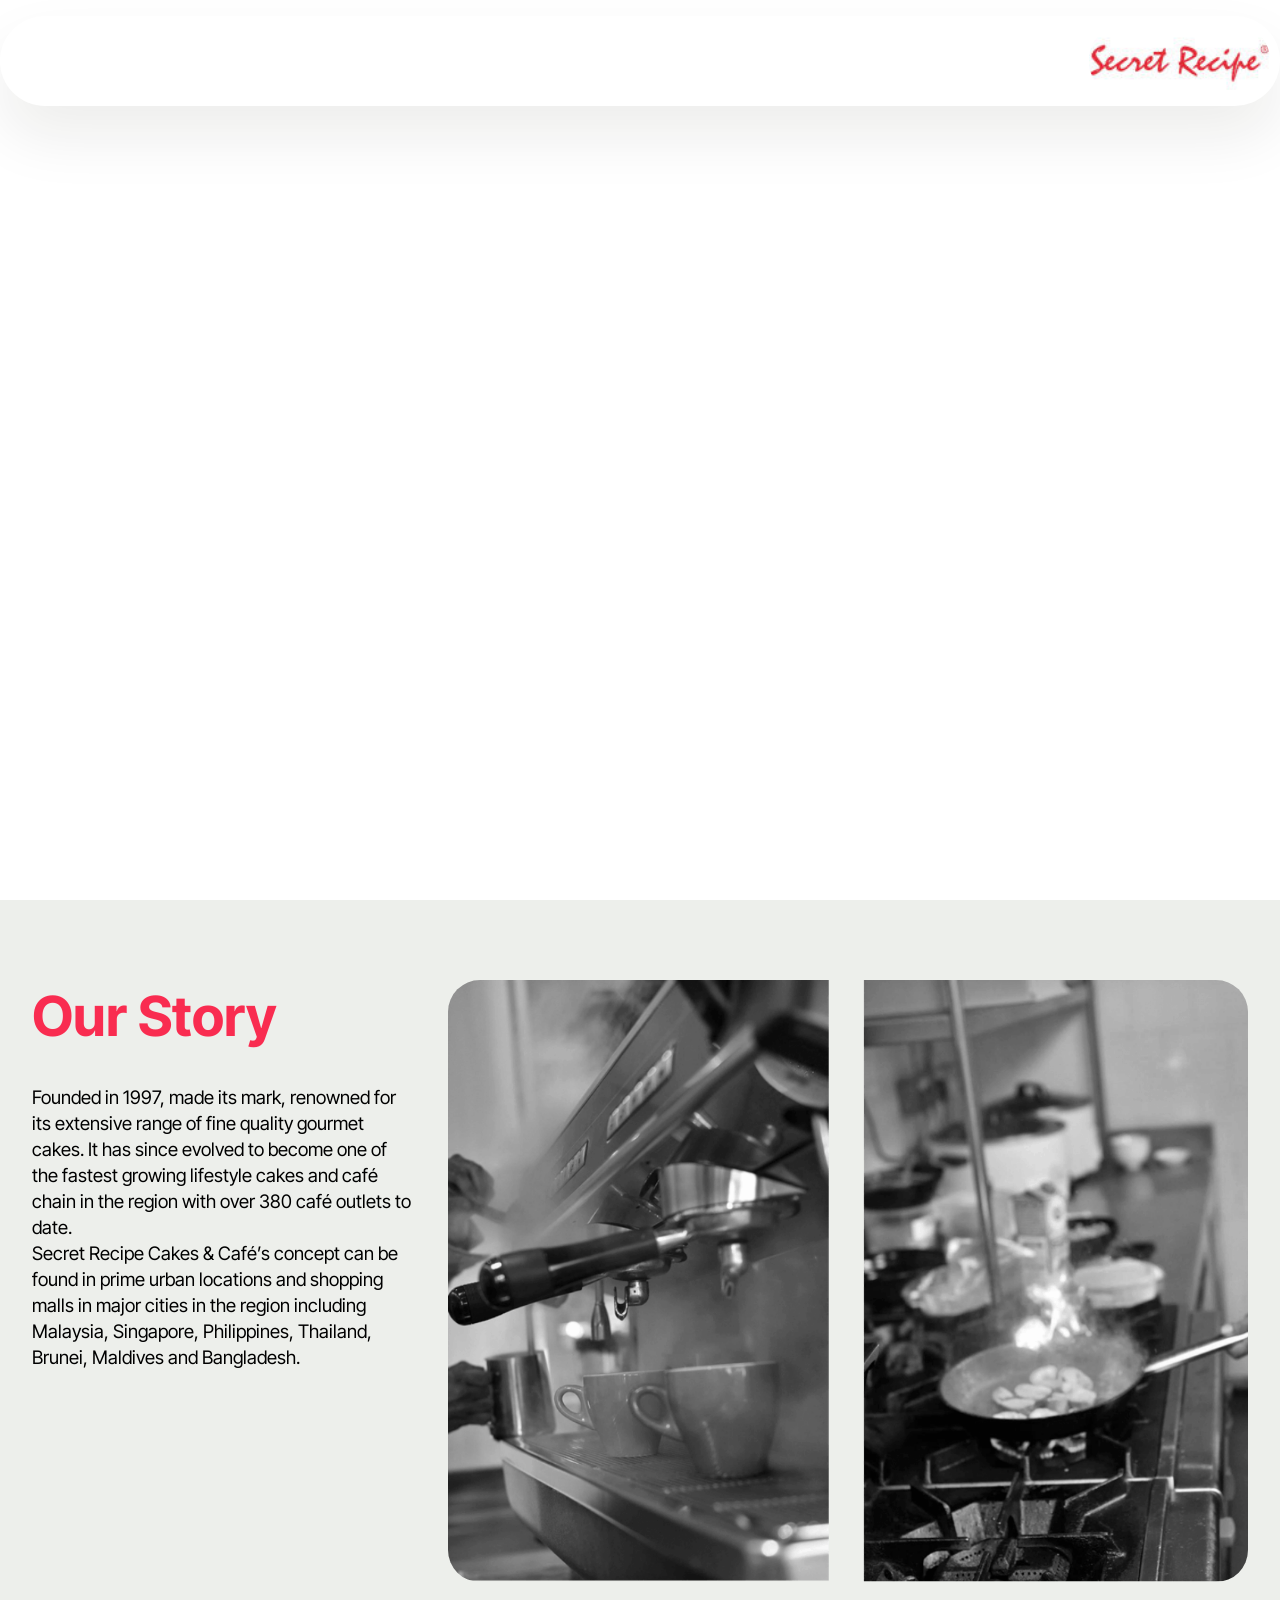
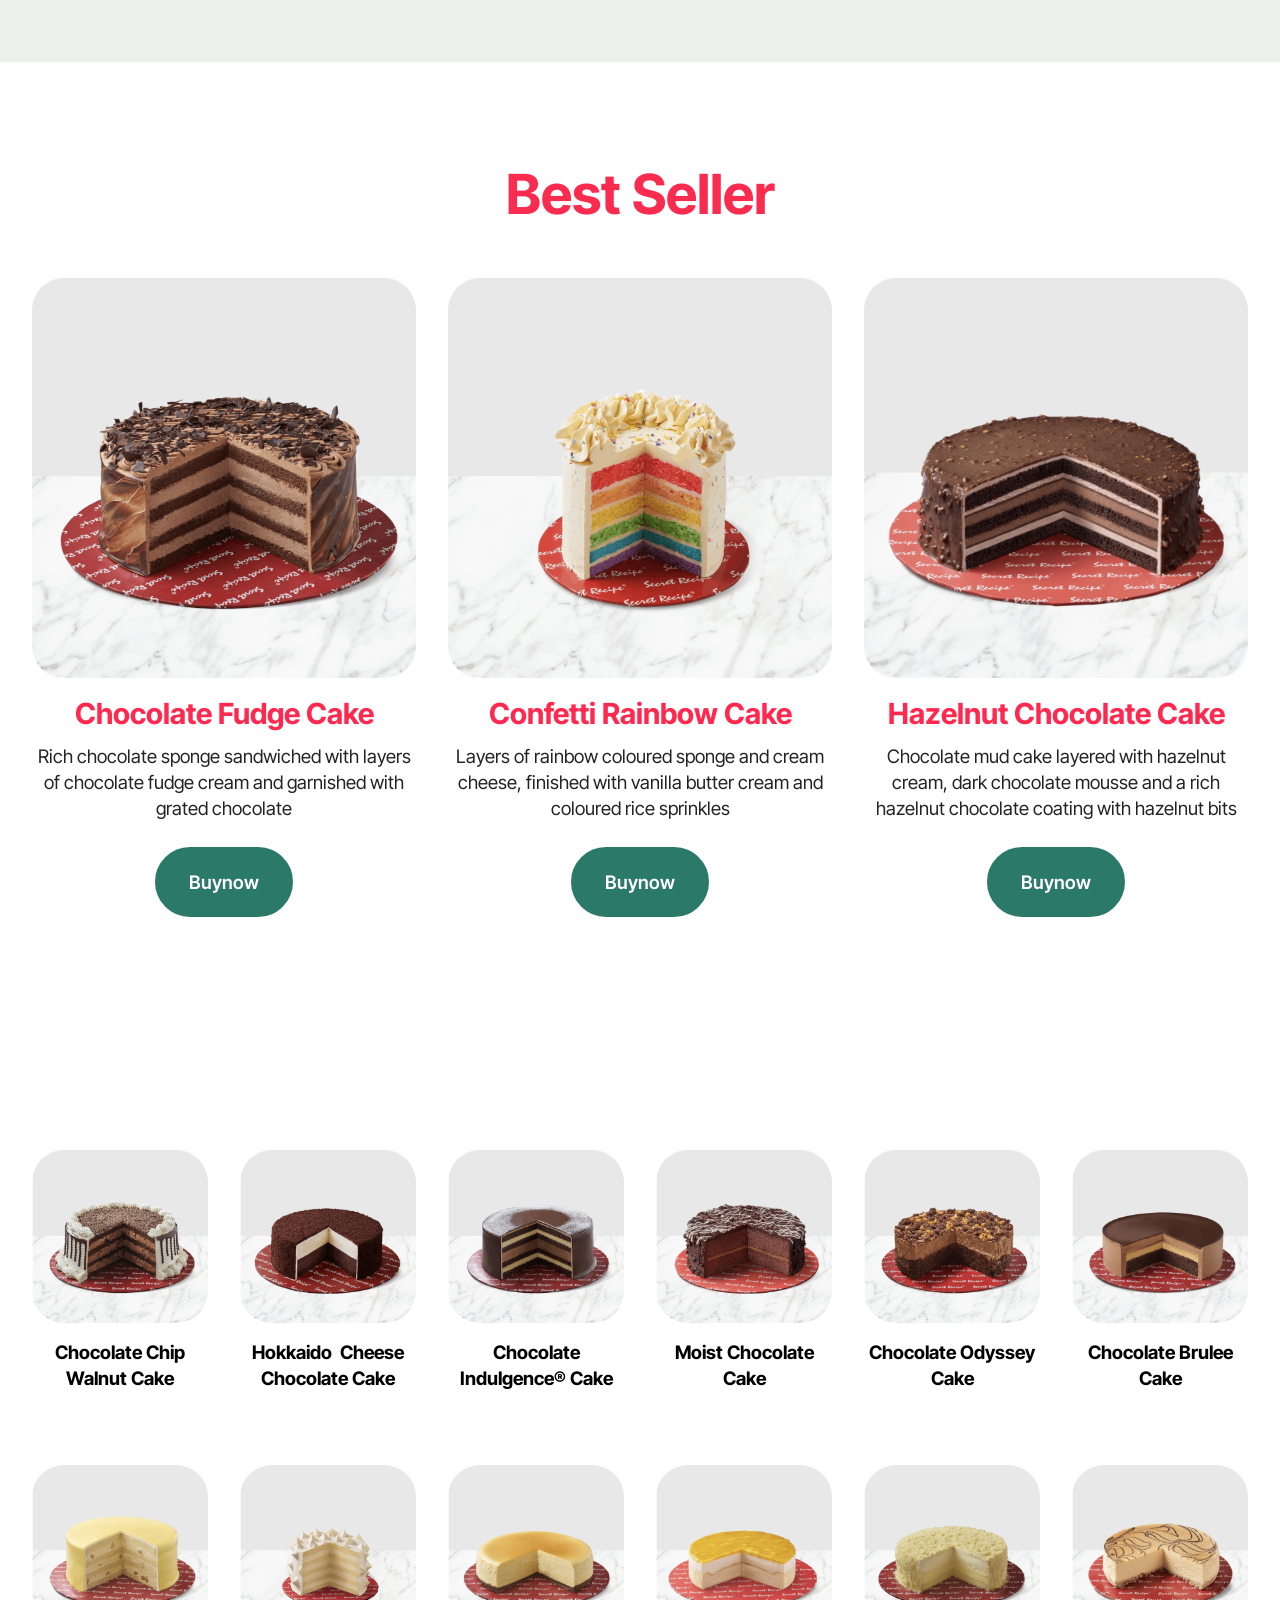
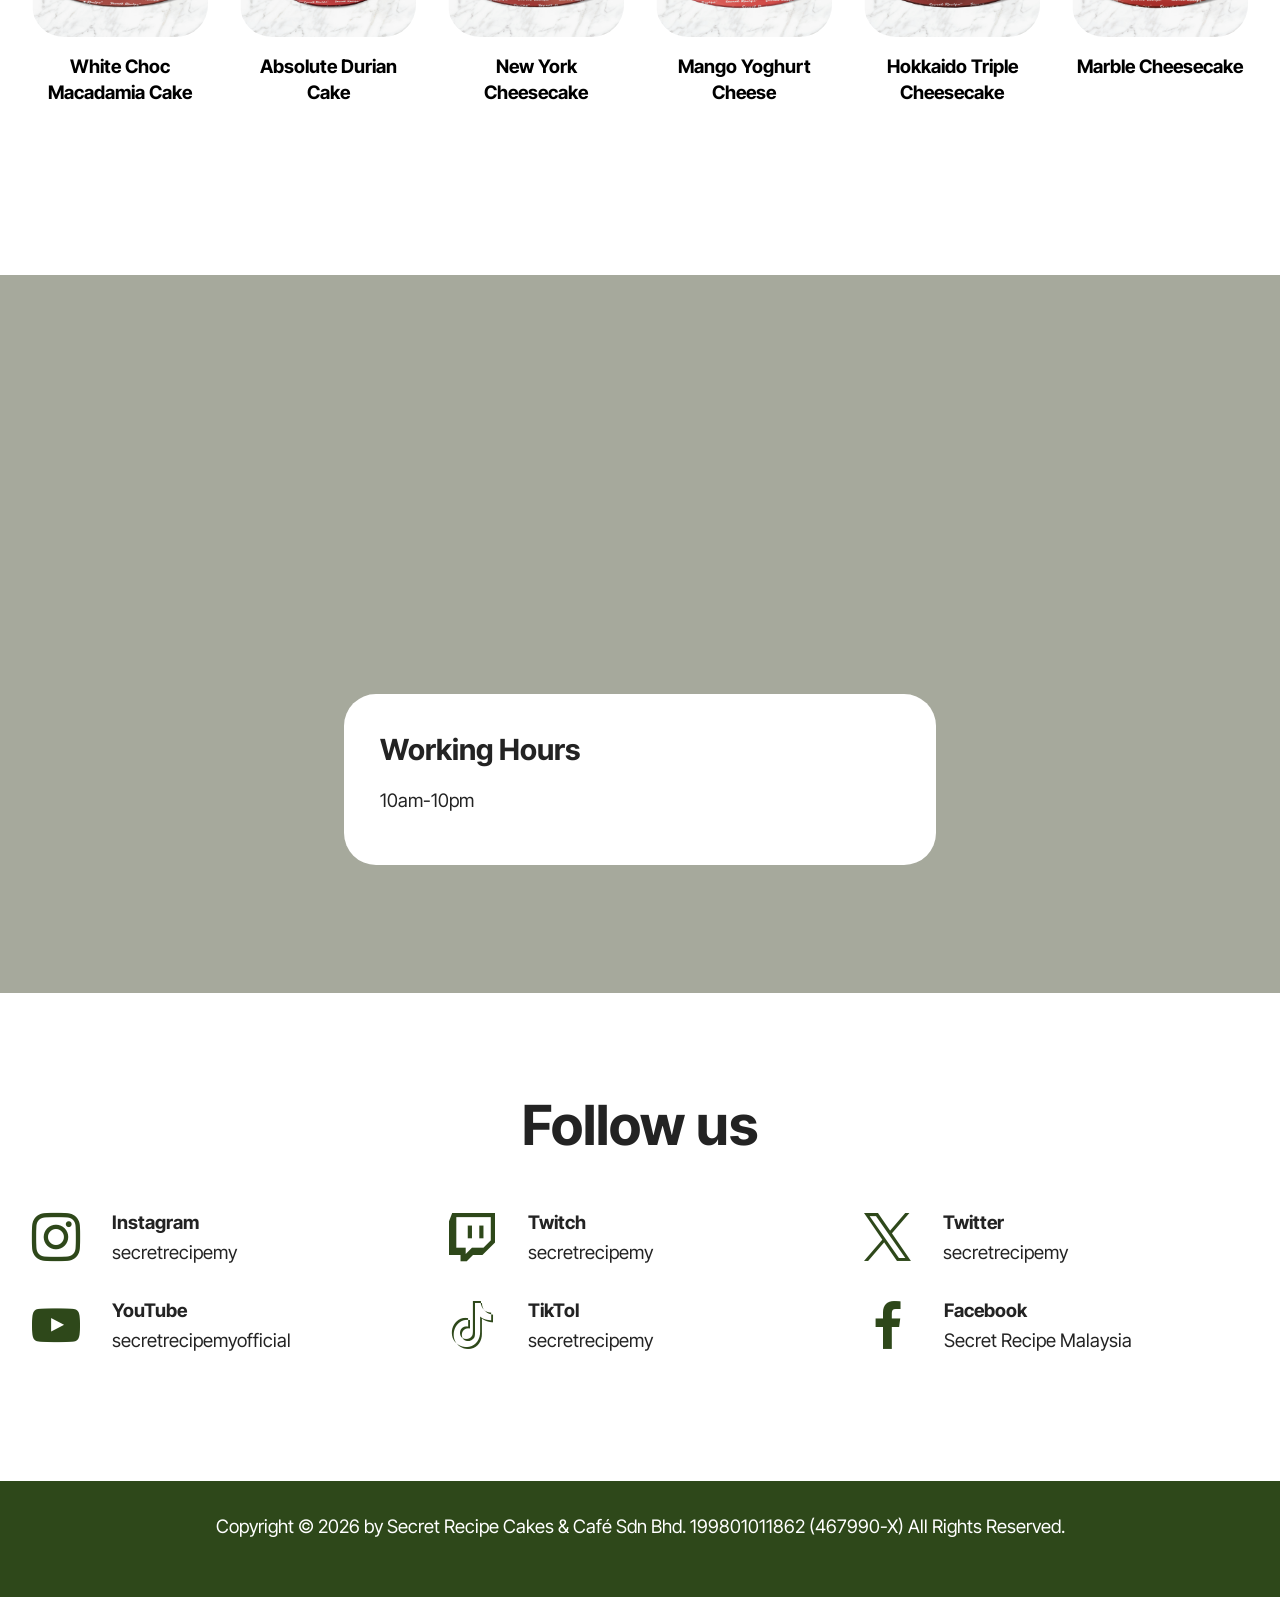
<file: index.html>
<!DOCTYPE html>
<html  >
<head>
  <!-- Site made with Mobirise Website Builder v6.1.12, https://mobirise.com -->
  <meta charset="UTF-8">
  <meta http-equiv="X-UA-Compatible" content="IE=edge">
  <meta name="generator" content="Mobirise v6.1.12, mobirise.com">
  <meta name="viewport" content="width=device-width, initial-scale=1, minimum-scale=1">
  <link rel="shortcut icon" href="assets/images/shop20cakes20online20at20the20best20cake20cafe20in20malaysia20-20secret20recipe-137x52.jpg" type="image/x-icon">
  <meta name="description" content="">
  
  
  <title>About Us design wh</title>
  <link rel="stylesheet" href="assets/bootstrap/css/bootstrap.min.css">
  <link rel="stylesheet" href="assets/animatecss/animate.css">
  <link rel="stylesheet" href="assets/dropdown/css/style.css">
  <link rel="stylesheet" href="assets/socicon/css/styles.css">
  <link rel="stylesheet" href="assets/theme/css/style.css">
  <link rel="preload" href="https://fonts.googleapis.com/css?family=Inter+Tight:100,200,300,400,500,600,700,800,900,100i,200i,300i,400i,500i,600i,700i,800i,900i&display=swap" as="style" onload="this.onload=null;this.rel='stylesheet'">
  <noscript><link rel="stylesheet" href="https://fonts.googleapis.com/css?family=Inter+Tight:100,200,300,400,500,600,700,800,900,100i,200i,300i,400i,500i,600i,700i,800i,900i&display=swap"></noscript>
  <link rel="preload" as="style" href="assets/mobirise/css/mbr-additional.css?v=s0du0p"><link rel="stylesheet" href="assets/mobirise/css/mbr-additional.css?v=s0du0p" type="text/css">

  
  
  
</head>
<body>
  
  <section data-bs-version="5.1" class="menu menu5 cid-vghNWhZbeT" once="menu" id="menu05-2e">
	

	<nav class="navbar navbar-dropdown navbar-fixed-top navbar-expand-lg">
		<div class="container">
			<div class="navbar-brand">
				<span class="navbar-logo">
					<a href="index.html">
						<img src="assets/images/shop20cakes20online20at20the20best20cake20cafe20in20malaysia20-20secret20recipe-137x52.jpg" alt="Mobirise Website Builder" style="height: 4.3rem;">
					</a>
				</span>
				
			</div>
			
			
		</div>
	</nav>
</section>

<section data-bs-version="5.1" class="header6 cid-vfYHZNLe1i mbr-fullscreen" data-bg-video="https://www.youtube.com/watch?v=7JRG_rjzD6g" id="header6-1w">

    

    <div class="mbr-fallback-image disabled"></div>
    <div class="mbr-overlay" style="opacity: 0; background-color: rgb(68, 121, 217);"></div>

    <div class="align-center container-fluid">
        <div class="row justify-content-center">
            <div class="col-12 col-lg-7">
                
                
                
                
            </div>
        </div>
    </div>
</section>

<section data-bs-version="5.1" class="image08 cid-vghlPJRBOP" id="image08-2c">
  
  
  
  <div class="container">
    <div class="row justify-content-center">
      <div class="col-lg-4">
        <div class="col-12 col-md-12">
          <h5 class="mbr-section-title mbr-fonts-style mt-0 mb-4 display-2"><strong>Our Story</strong></h5>
          <h6 class="mbr-section-subtitle mbr-fonts-style mt-0 mb-4 display-7">Founded in 1997,  made its mark, renowned for its extensive range of fine quality gourmet cakes. It has since evolved to become one of the fastest growing lifestyle cakes and café chain in the region with over 380 café outlets to date.<div>Secret Recipe Cakes &amp; Café’s concept can be found in prime urban locations and shopping malls in major cities in the region including Malaysia, Singapore, Philippines, Thailand, Brunei, Maldives and Bangladesh.</div></h6>
          
        </div>
      </div>
      <div class="col-lg-8 side-features">
        <div class="image-wrapper mb-4">
          <img class="w-100" src="assets/images/story-1056x795.png" alt="Mobirise Website Builder">
        </div>
      </div>
    </div>
  </div>
</section>

<section data-bs-version="5.1" class="features03 cid-vfYLNGq653" id="features03-1x">
	
	
	<div class="container">
		<div class="row justify-content-center mb-5">
			<div class="col-12 content-head">
				<div class="mbr-section-head">
					<h1 class="mbr-section-title mbr-fonts-style align-center mb-0 display-2">
						<strong>Best Seller</strong></h1>
					
				</div>
			</div>
		</div>
		<div class="row">
			<div class="item features-image col-12 col-md-6 col-lg-4 active">
				<div class="item-wrapper">
					<div class="item-img mb-3">
						<img src="assets/images/e688aae5b18f2026-04-0620e4b88be58d8812.57.24-816x799.png" alt="Mobirise Website Builder" title="" data-slide-to="0" data-bs-slide-to="0">
					</div>
					<div class="item-content align-left">
						<h5 class="item-title mbr-fonts-style mt-0 mb-2 display-5"><strong>Chocolate Fudge Cake</strong></h5>
						<p class="mbr-text mbr-fonts-style mb-3 display-7">
						    Rich chocolate sponge sandwiched with layers of chocolate fudge cream and garnished with grated chocolate</p>
						<div class="mbr-section-btn item-footer"><a class="btn item-btn btn-primary display-7" href="https://www.secretrecipe.com.my/menu/cake/chocolate-cake/chocolate-fudge-cake">Buynow</a></div>
					</div>
				</div>
			</div>
			<div class="item features-image col-12 col-md-6 col-lg-4">
				<div class="item-wrapper">
					<div class="item-img mb-3">
						<img src="assets/images/e688aae5b18f2026-04-0620e4b88be58d8812.57.30-816x799.png" alt="Mobirise Website Builder" title="" data-slide-to="1" data-bs-slide-to="1">
					</div>
					<div class="item-content align-left">
						<h5 class="item-title mbr-fonts-style mb-2 mt-0 display-5"><strong>Confetti Rainbow Cake</strong></h5>
						<p class="mbr-text mbr-fonts-style mb-3 display-7">
						Layers of rainbow coloured sponge and cream cheese, finished with vanilla butter cream and coloured rice sprinkles<br>
						</p>
						<div class="mbr-section-btn item-footer"><a href="https://www.secretrecipe.com.my/menu/cake/cream-cakes/confetti-rainbow" class="btn item-btn btn-primary display-7">Buynow</a></div>
					</div>
				</div>
			</div><div class="item features-image col-12 col-md-6 col-lg-4">
				<div class="item-wrapper">
					<div class="item-img mb-3">
						<img src="assets/images/e688aae5b18f2026-04-0620e4b88be58d8812.56.06-1078x1056.png" alt="Mobirise Website Builder" title="" data-slide-to="2" data-bs-slide-to="2">
					</div>
					<div class="item-content align-left">
						<h5 class="item-title mbr-fonts-style mb-2 mt-0 display-5"><strong>Hazelnut Chocolate Cake</strong></h5>
						<p class="mbr-text mbr-fonts-style mb-3 display-7">
						Chocolate mud cake layered with hazelnut cream, dark chocolate mousse and a rich hazelnut chocolate coating with hazelnut bits<br>
						</p>
						<div class="mbr-section-btn item-footer"><a href="https://www.secretrecipe.com.my/menu/cake/chocolate-cake/hazelnut-chocolate-cake" class="btn item-btn btn-primary display-7">Buynow</a></div>
					</div>
				</div>
			</div>
			
		</div>
	</div>
</section>

<section data-bs-version="5.1" class="features13 start cid-vfZ4eDrh61" id="features013-20">
    

<div class="container-fluid">
  <div class="row justify-content-center">
    <div class="col-12 content-head">
      
    </div>
  </div>
  <div class="row mbr-section-content">
    <div class="item features-image col-6 col-md-4 col-lg-2 active">
      <div class="item-wrapper">
        <div class="item-img">
          <img src="assets/images/e688aae5b18f2026-04-0720e4b88ae58d8810.18.06-1078x1056.png" alt="Mobirise Website Builder" title="" data-slide-to="0" data-bs-slide-to="0">
        </div>
        <div class="item-content align-left mt-3">
          <h5 class="item-title mbr-fonts-style mb-3 display-7"><div><strong>Chocolate Chip Walnut Cake</strong></div><div><strong><br></strong></div></h5>
          
          
        </div>
        
      </div>
    </div>
    <div class="item features-image col-6 col-md-4 col-lg-2">
      <div class="item-wrapper">
        <div class="item-img">
          <img src="assets/images/e688aae5b18f2026-04-0720e4b88ae58d8810.19.50-1078x1056.png" alt="Mobirise Website Builder" title="" data-slide-to="1" data-bs-slide-to="1">
        </div>
        <div class="item-content align-left mt-3">
          <h5 class="item-title mbr-fonts-style mb-3 display-7"><div><strong>Hokkaido&nbsp; Cheese Chocolate Cake</strong></div><div><strong><br></strong></div></h5>
          
          
        </div>
        
      </div>
    </div><div class="item features-image col-6 col-md-4 col-lg-2">
      <div class="item-wrapper">
        <div class="item-img">
          <img src="assets/images/e688aae5b18f2026-04-0720e4b88ae58d8810.23.37-1078x1056.png" alt="Mobirise Website Builder" title="" data-slide-to="2" data-bs-slide-to="2">
        </div>
        <div class="item-content align-left mt-3">
          <h5 class="item-title mbr-fonts-style mb-3 display-7"><div><strong>Chocolate Indulgence® Cake</strong></div><div><strong><br></strong></div></h5>
          
          
        </div>
        
      </div>
    </div><div class="item features-image col-6 col-md-4 col-lg-2">
      <div class="item-wrapper">
        <div class="item-img">
          <img src="assets/images/e688aae5b18f2026-04-0720e4b88ae58d8810.22.07-1078x1056.png" alt="Mobirise Website Builder" title="" data-slide-to="3" data-bs-slide-to="3">
        </div>
        <div class="item-content align-left mt-3">
          <h5 class="item-title mbr-fonts-style mb-3 display-7"><div><strong>Moist Chocolate Cake</strong></div></h5>
          
          
        </div>
        
      </div>
    </div><div class="item features-image col-6 col-md-4 col-lg-2">
      <div class="item-wrapper">
        <div class="item-img">
          <img src="assets/images/e688aae5b18f2026-04-0720e4b88ae58d8810.24.26-1078x1056.png" alt="Mobirise Website Builder" title="" data-slide-to="4" data-bs-slide-to="4">
        </div>
        <div class="item-content align-left mt-3">
          <h5 class="item-title mbr-fonts-style mb-3 display-7"><div><strong>Chocolate Odyssey Cake</strong></div><div><strong><br></strong></div></h5>
          
          
        </div>
        
      </div>
    </div><div class="item features-image col-6 col-md-4 col-lg-2">
      <div class="item-wrapper">
        <div class="item-img">
          <img src="assets/images/e688aae5b18f2026-04-0720e4b88ae58d8810.25.20-1078x1056.png" alt="Mobirise Website Builder" title="" data-slide-to="5" data-bs-slide-to="5">
        </div>
        <div class="item-content align-left mt-3">
          <h5 class="item-title mbr-fonts-style mb-3 display-7"><div><strong>Chocolate Brulee Cake</strong></div><div><strong><br></strong></div></h5>
          
          
        </div>
        
      </div>
    </div><div class="item features-image col-6 col-md-4 col-lg-2">
      <div class="item-wrapper">
        <div class="item-img">
          <img src="assets/images/e688aae5b18f2026-04-0720e4b88ae58d8810.18.47-1078x1056.png" alt="Mobirise Website Builder" title="" data-slide-to="6" data-bs-slide-to="6">
        </div>
        <div class="item-content align-left mt-3">
          <h5 class="item-title mbr-fonts-style mb-3 display-7"><div><strong>White Choc Macadamia Cake</strong></div><div><strong><br></strong></div></h5>
          
          
        </div>
        
      </div>
    </div><div class="item features-image col-6 col-md-4 col-lg-2">
      <div class="item-wrapper">
        <div class="item-img">
          <img src="assets/images/e688aae5b18f2026-04-0720e4b88ae58d8810.17.30-1078x1056.png" alt="Mobirise Website Builder" title="" data-slide-to="7" data-bs-slide-to="7">
        </div>
        <div class="item-content align-left mt-3">
          <h5 class="item-title mbr-fonts-style mb-3 display-7"><strong>Absolute Durian Cake</strong><div><strong><br></strong></div></h5>
          
          
        </div>
        
      </div>
    </div><div class="item features-image col-6 col-md-4 col-lg-2">
      <div class="item-wrapper">
        <div class="item-img">
          <img src="assets/images/e688aae5b18f2026-04-0720e4b88ae58d8810.16.15-1078x1056.png" alt="Mobirise Website Builder" title="" data-slide-to="8" data-bs-slide-to="8">
        </div>
        <div class="item-content align-left mt-3">
          <h5 class="item-title mbr-fonts-style mb-3 display-7"><strong>New York Cheesecake</strong></h5>
          
          
        </div>
        
      </div>
    </div><div class="item features-image col-6 col-md-4 col-lg-2">
      <div class="item-wrapper">
        <div class="item-img">
          <img src="assets/images/e688aae5b18f2026-04-0720e4b88ae58d8810.26.57-1078x1056.png" alt="Mobirise Website Builder" title="" data-slide-to="9" data-bs-slide-to="9">
        </div>
        <div class="item-content align-left mt-3">
          <h5 class="item-title mbr-fonts-style mb-3 display-7"><strong>Mango Yoghurt Cheese</strong><div><strong><br></strong></div></h5>
          
          
        </div>
        
      </div>
    </div><div class="item features-image col-6 col-md-4 col-lg-2">
      <div class="item-wrapper">
        <div class="item-img">
          <img src="assets/images/e688aae5b18f2026-04-0720e4b88ae58d8810.27.23-1078x1056.png" alt="Mobirise Website Builder" title="" data-slide-to="10" data-bs-slide-to="10">
        </div>
        <div class="item-content align-left mt-3">
          <h5 class="item-title mbr-fonts-style mb-3 display-7"><div><strong>Hokkaido Triple Cheesecake</strong></div><div><strong><br></strong></div></h5>
          
          
        </div>
        
      </div>
    </div><div class="item features-image col-6 col-md-4 col-lg-2">
      <div class="item-wrapper">
        <div class="item-img">
          <img src="assets/images/e688aae5b18f2026-04-0720e4b88ae58d8810.27.58-1078x1056.png" alt="Mobirise Website Builder" title="" data-slide-to="11" data-bs-slide-to="11">
        </div>
        <div class="item-content align-left mt-3">
          <h5 class="item-title mbr-fonts-style mb-3 display-7"><div><strong>Marble Cheesecake</strong></div><div><strong><br></strong></div></h5>
          
          
        </div>
        
      </div>
    </div>
    
    
    
    

  </div>
</div>
</section>

<section data-bs-version="5.1" class="contacts01 cid-vg4u1rEzkJ" id="contacts01-21">
    

    
    
    <div class="container">
        <div class="row justify-content-center">
            <div class="col-12 content-head">
                <div class="mbr-section-head mb-5">
                    <h3 class="mbr-section-title mbr-fonts-style align-center mb-0 display-2">
                        <strong>Contacts</strong>
                    </h3>
                    
                </div>
            </div>
        </div>
        <div class="row">
            <div class="item features-without-image col-12 col-md-6 active">
                <div class="item-wrapper">
                    <div class="text-wrapper">
                        <h6 class="card-title mbr-fonts-style mb-3 display-5">
                            <strong>Phone</strong>
                        </h6>
                        <p class="mbr-text mbr-fonts-style display-7">
                            <a href="tel:+12345678910" class="text-black">03-7662 7091</a>
                        </p>
                    </div>
                </div>
            </div>
            <div class="item features-without-image col-12 col-md-6">
                <div class="item-wrapper">
                    <div class="text-wrapper">
                        <h6 class="card-title mbr-fonts-style mb-3 display-5">
                            <strong>Email</strong>
                        </h6>
                        <p class="mbr-text mbr-fonts-style display-7">
                            <a href="mailto:info@site.com" class="text-primary">feedback@secretrecipe.com.my</a>
                        </p>
                    </div>
                </div>
            </div>
            
            <div class="item features-without-image col-12 col-md-6">
                <div class="item-wrapper">
                    <div class="text-wrapper">
                        <h6 class="card-title mbr-fonts-style mb-3 display-5">
                            <strong>Working Hours</strong>
                        </h6>
                        <p class="mbr-text mbr-fonts-style display-7">
                            10am-10pm</p>
                    </div>
                </div>
            </div>
        </div>
    </div>
</section>

<section data-bs-version="5.1" class="social02 cid-vg4wjO7i5z" id="social02-22">
	

	
	
	<div class="container">
		<div class="row justify-content-center">
			<div class="col-12 content-head">
				<div class="mb-5">
					<h5 class="mbr-section-title mbr-fonts-style align-center mb-0 display-2">
						<strong>Follow us</strong>
					</h5>
					
				</div>
			</div>
		</div>
		<div class="row">
			<div class="item features-without-image col-12 col-md-6 col-lg-4">
				<div class="item-wrapper">
					<span class="mbr-iconfont m-auto socicon-instagram socicon"></span>
					<div class="card-box">
						<h4 class="card-title mbr-fonts-style mb-1 display-7">
							<strong>Instagram</strong>
						</h4>
						<h5 class="card-text mbr-fonts-style display-7">secretrecipemy</h5>
					</div>
				</div>
			</div>
			<div class="item features-without-image col-12 col-md-6 col-lg-4">
				<div class="item-wrapper">
					<span class="mbr-iconfont m-auto socicon-twitch socicon"></span>
					<div class="card-box">
						<h4 class="card-title mbr-fonts-style mb-1 display-7">
							<strong>Twitch</strong>
						</h4>
						<h5 class="card-text mbr-fonts-style display-7">
							secretrecipemy
						</h5>
					</div>
				</div>
			</div>
			<div class="item features-without-image col-12 col-md-6 col-lg-4">
				<div class="item-wrapper">
					<span class="mbr-iconfont m-auto socicon-twitter socicon"></span>
					<div class="card-box">
						<h4 class="card-title mbr-fonts-style mb-1 display-7">
							<strong>Twitter</strong>
						</h4>
						<h5 class="card-text mbr-fonts-style display-7">
							secretrecipemy
						</h5>
					</div>
				</div>
			</div>
			<div class="item features-without-image col-12 col-md-6 col-lg-4">
				<div class="item-wrapper">
					<span class="mbr-iconfont m-auto socicon-youtube socicon"></span>
					<div class="card-box">
						<h4 class="card-title mbr-fonts-style mb-1 display-7">
							<strong>YouTube</strong>
						</h4>
						<h5 class="card-text mbr-fonts-style display-7">
							secretrecipemyofficial</h5>
					</div>
				</div>
			</div>
			<div class="item features-without-image col-12 col-md-6 col-lg-4">
				<div class="item-wrapper">
					<span class="mbr-iconfont m-auto socicon-tiktok socicon"></span>
					<div class="card-box">
						<h4 class="card-title mbr-fonts-style mb-1 display-7">
							<strong>TikTol</strong>
						</h4>
						<h5 class="card-text mbr-fonts-style display-7">
							secretrecipemy
						</h5>
					</div>
				</div>
			</div>
			<div class="item features-without-image col-12 col-md-6 col-lg-4">
				<div class="item-wrapper">
					<span class="mbr-iconfont m-auto socicon-facebook socicon"></span>
					<div class="card-box">
						<h4 class="card-title mbr-fonts-style mb-1 display-7">
							<strong>Facebook</strong>
						</h4>
						<h5 class="card-text mbr-fonts-style display-7">Secret Recipe Malaysia</h5>
					</div>
				</div>
			</div>
		</div>
	</div>
</section>

<section data-bs-version="5.1" class="footer4 cid-vggNTOruVj" once="footers" id="footer04-2b">

    

    

    <div class="container">
        <div class="media-container-row align-center mbr-white">
            <div class="col-12">
                <p class="mbr-text mb-0 mbr-fonts-style display-7">Copyright © 2026 by Secret Recipe Cakes &amp; Café Sdn Bhd. 199801011862 (467990-X) All Rights Reserved.<br><br></p>
            </div>
        </div>
    </div>
</section><section class="display-7" style="padding: 0;align-items: center;justify-content: center;flex-wrap: wrap;    align-content: center;display: flex;position: relative;height: 4rem;"><a href="https://mobiri.se/4654926" style="flex: 1 1;height: 4rem;position: absolute;width: 100%;z-index: 1;"><img alt="" style="height: 4rem;" src="[data-uri]"></a><p style="margin: 0;text-align: center;" class="display-7">&#8204;</p><a style="z-index:1" href="https://mobirise.com/drag-drop-website-builder.html">Drag and Drop Website Builder</a></section><script src="assets/bootstrap/js/bootstrap.bundle.min.js"></script>  <script src="assets/smoothscroll/smooth-scroll.js"></script>  <script src="assets/ytplayer/index.js"></script>  <script src="assets/dropdown/js/navbar-dropdown.js"></script>  <script src="assets/vimeoplayer/player.js"></script>  <script src="assets/theme/js/script.js"></script>  
  
  
  <input name="animation" type="hidden">
  </body>
</html>
</file>
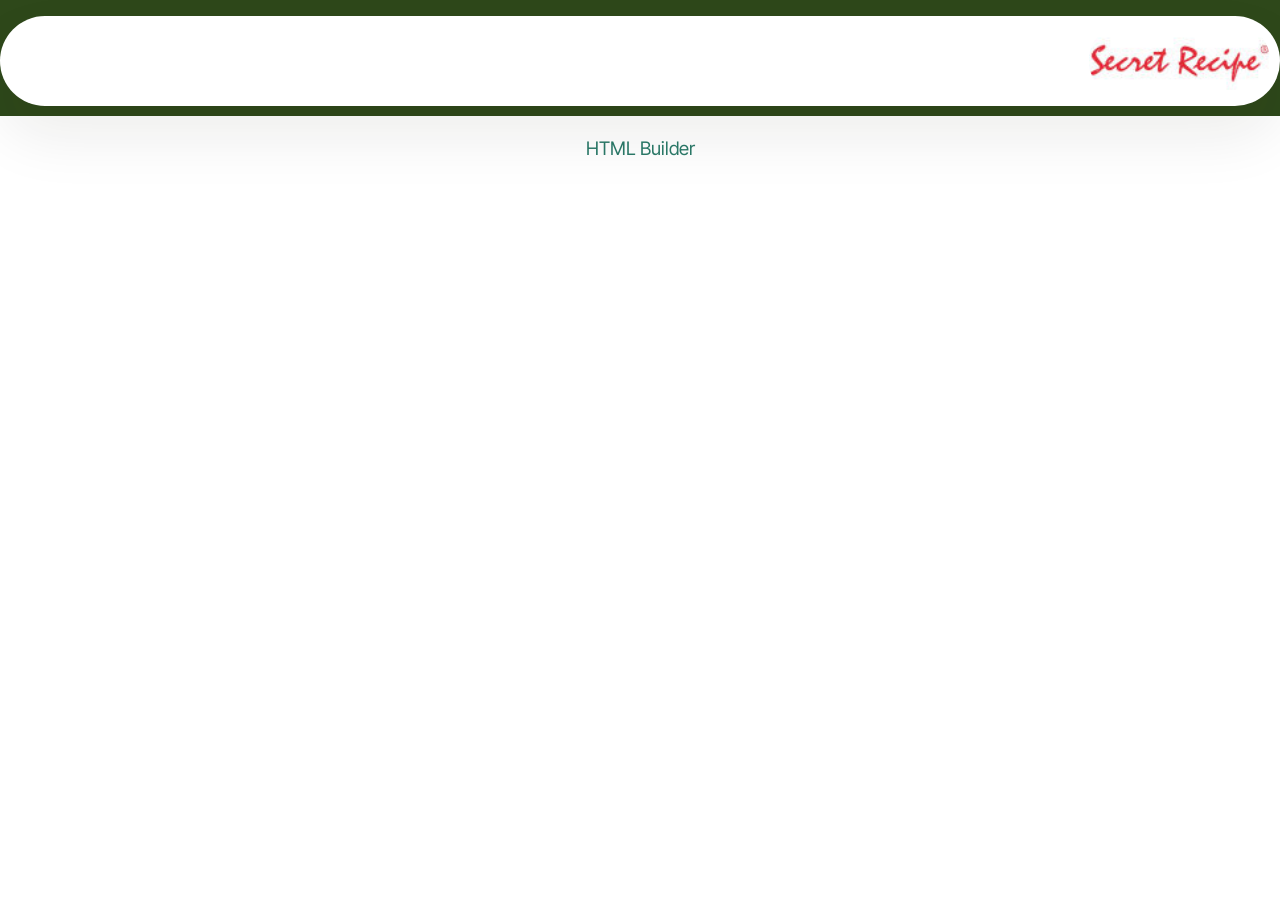
<file: about-us.html>
<!DOCTYPE html>
<html  >
<head>
  <!-- Site made with Mobirise Website Builder v6.1.12, https://mobirise.com -->
  <meta charset="UTF-8">
  <meta http-equiv="X-UA-Compatible" content="IE=edge">
  <meta name="generator" content="Mobirise v6.1.12, mobirise.com">
  <meta name="viewport" content="width=device-width, initial-scale=1, minimum-scale=1">
  <link rel="shortcut icon" href="assets/images/shop20cakes20online20at20the20best20cake20cafe20in20malaysia20-20secret20recipe-137x52.jpg" type="image/x-icon">
  <meta name="description" content="">
  
  
  <title>About Us</title>
  <link rel="stylesheet" href="assets/bootstrap/css/bootstrap.min.css">
  <link rel="stylesheet" href="assets/animatecss/animate.css">
  <link rel="stylesheet" href="assets/dropdown/css/style.css">
  <link rel="stylesheet" href="assets/theme/css/style.css">
  <link rel="preload" href="https://fonts.googleapis.com/css?family=Inter+Tight:100,200,300,400,500,600,700,800,900,100i,200i,300i,400i,500i,600i,700i,800i,900i&display=swap" as="style" onload="this.onload=null;this.rel='stylesheet'">
  <noscript><link rel="stylesheet" href="https://fonts.googleapis.com/css?family=Inter+Tight:100,200,300,400,500,600,700,800,900,100i,200i,300i,400i,500i,600i,700i,800i,900i&display=swap"></noscript>
  <link rel="preload" as="style" href="assets/mobirise/css/mbr-additional.css?v=eSWN92"><link rel="stylesheet" href="assets/mobirise/css/mbr-additional.css?v=eSWN92" type="text/css">

  
  
  
</head>
<body>
  
  <section data-bs-version="5.1" class="menu menu5 cid-vghNWhZbeT" once="menu" id="menu05-2e">
	

	<nav class="navbar navbar-dropdown navbar-fixed-top navbar-expand-lg">
		<div class="container">
			<div class="navbar-brand">
				<span class="navbar-logo">
					<a href="index.html">
						<img src="assets/images/shop20cakes20online20at20the20best20cake20cafe20in20malaysia20-20secret20recipe-137x52.jpg" alt="Mobirise Website Builder" style="height: 4.3rem;">
					</a>
				</span>
				
			</div>
			
			
		</div>
	</nav>
</section>

<section data-bs-version="5.1" class="footer4 cid-vggNTOruVj" once="footers" id="footer04-2b">

    

    

    <div class="container">
        <div class="media-container-row align-center mbr-white">
            <div class="col-12">
                <p class="mbr-text mb-0 mbr-fonts-style display-7">Copyright © 2026 by Secret Recipe Cakes &amp; Café Sdn Bhd. 199801011862 (467990-X) All Rights Reserved.<br><br></p>
            </div>
        </div>
    </div>
</section><section class="display-7" style="padding: 0;align-items: center;justify-content: center;flex-wrap: wrap;    align-content: center;display: flex;position: relative;height: 4rem;"><a href="https://mobiri.se/4654926" style="flex: 1 1;height: 4rem;position: absolute;width: 100%;z-index: 1;"><img alt="" style="height: 4rem;" src="[data-uri]"></a><p style="margin: 0;text-align: center;" class="display-7">&#8204;</p><a style="z-index:1" href="https://mobirise.com/html-builder.html">HTML Builder</a></section><script src="assets/bootstrap/js/bootstrap.bundle.min.js"></script>  <script src="assets/smoothscroll/smooth-scroll.js"></script>  <script src="assets/ytplayer/index.js"></script>  <script src="assets/dropdown/js/navbar-dropdown.js"></script>  <script src="assets/theme/js/script.js"></script>  
  
  
  <input name="animation" type="hidden">
  </body>
</html>
</file>
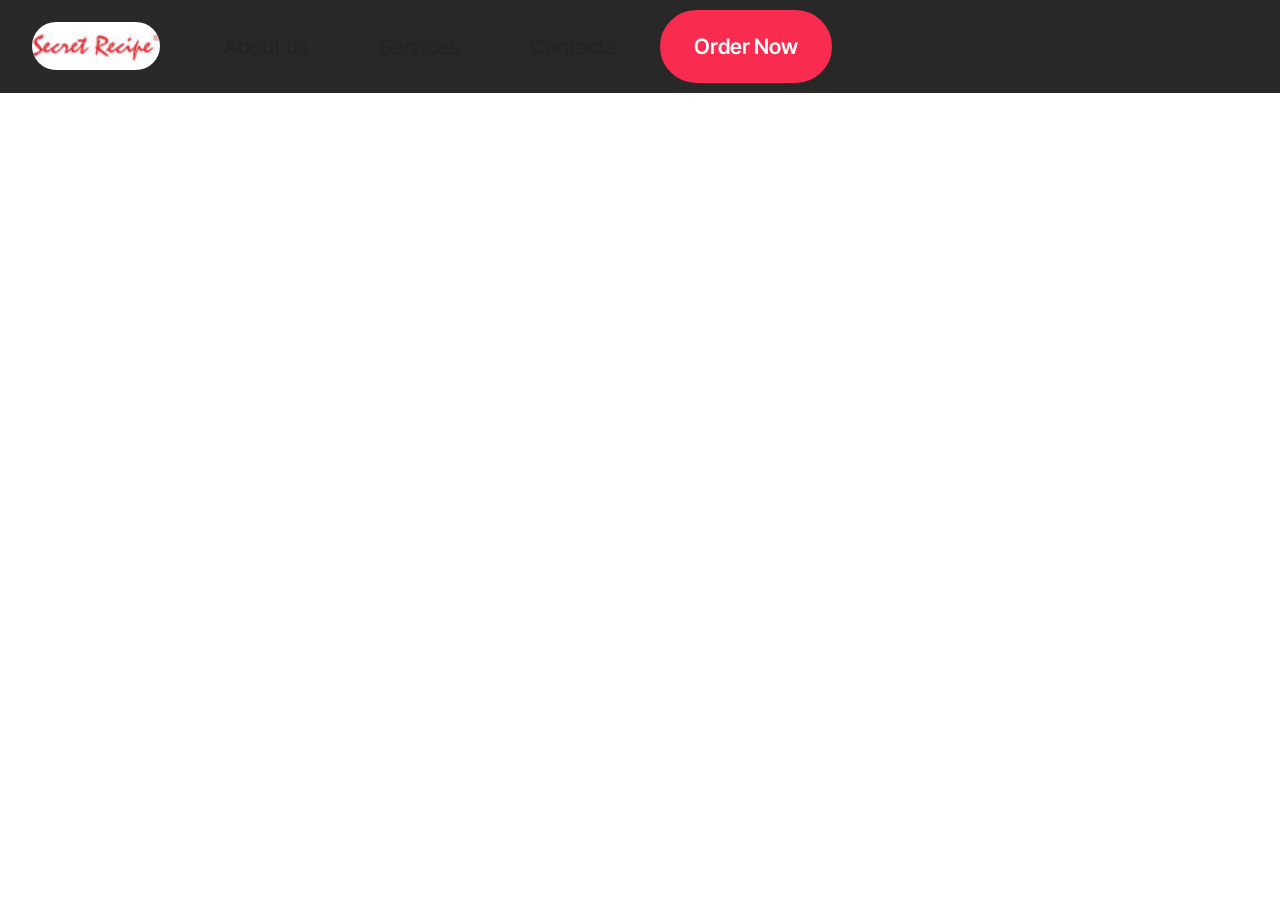
<file: page1.html>
<!DOCTYPE html>
<html  >
<head>
  <!-- Site made with Mobirise Website Builder v6.1.12, https://mobirise.com -->
  <meta charset="UTF-8">
  <meta http-equiv="X-UA-Compatible" content="IE=edge">
  <meta name="generator" content="Mobirise v6.1.12, mobirise.com">
  <meta name="viewport" content="width=device-width, initial-scale=1, minimum-scale=1">
  <link rel="shortcut icon" href="assets/images/shop-cakes-online-at-the-best-cake-cafe-in-malaysia-secret-recipe-96x36.jpg" type="image/x-icon">
  <meta name="description" content="">
  
  
  <title>Page 1</title>
  <link rel="stylesheet" href="assets/bootstrap/css/bootstrap.min.css">
  <link rel="stylesheet" href="assets/animatecss/animate.css">
  <link rel="stylesheet" href="assets/dropdown/css/style.css">
  <link rel="stylesheet" href="assets/socicon/css/styles.css">
  <link rel="stylesheet" href="assets/theme/css/style.css">
  <link rel="preload" href="https://fonts.googleapis.com/css?family=Inter+Tight:100,200,300,400,500,600,700,800,900,100i,200i,300i,400i,500i,600i,700i,800i,900i&display=swap" as="style" onload="this.onload=null;this.rel='stylesheet'">
  <noscript><link rel="stylesheet" href="https://fonts.googleapis.com/css?family=Inter+Tight:100,200,300,400,500,600,700,800,900,100i,200i,300i,400i,500i,600i,700i,800i,900i&display=swap"></noscript>
  <link rel="preload" as="style" href="assets/mobirise/css/mbr-additional.css?v=iwjDXa"><link rel="stylesheet" href="assets/mobirise/css/mbr-additional.css?v=iwjDXa" type="text/css">

  
  
  
</head>
<body>
  
  <section data-bs-version="5.1" class="menu menu2 cid-vfYFv7xrzU" once="menu" id="menu2-1u">
    
    <nav class="navbar navbar-dropdown navbar-fixed-top navbar-expand-lg">
        <div class="container">
            <div class="navbar-brand">
                <span class="navbar-logo">
                    <a href="https://mobiri.se">
                        <img src="assets/images/shop-cakes-online-at-the-best-cake-cafe-in-malaysia-secret-recipe-96x36.jpg" alt="Mobirise Website Builder" style="height: 3rem;">
                    </a>
                </span>
                <span class="navbar-caption-wrap"><a class="navbar-caption text-black display-7" href="https://mobiri.se"></a></span>
            </div>
            <button class="navbar-toggler" type="button" data-toggle="collapse" data-bs-toggle="collapse" data-target="#navbarSupportedContent" data-bs-target="#navbarSupportedContent" aria-controls="navbarNavAltMarkup" aria-expanded="false" aria-label="Toggle navigation">
                <div class="hamburger">
                    <span></span>
                    <span></span>
                    <span></span>
                    <span></span>
                </div>
            </button>
            <div class="collapse navbar-collapse" id="navbarSupportedContent">
                <ul class="navbar-nav nav-dropdown" data-app-modern-menu="true">
                    <li class="nav-item"><a class="nav-link link text-black display-4" href="https://mobiri.se">
                            About us</a></li>
                    <li class="nav-item"><a class="nav-link link text-black display-4" href="https://mobiri.se">
                            Services</a></li>
                    <li class="nav-item"><a class="nav-link link text-black display-4" href="https://mobiri.se">Contacts</a>
                    </li>
                </ul>
                
                <div class="navbar-buttons mbr-section-btn"><a class="btn btn-danger display-4" href="https://mobiri.se">
                        Order Now</a></div>
            </div>
        </div>
    </nav>
</section><section class="display-7" style="padding: 0;align-items: center;justify-content: center;flex-wrap: wrap;    align-content: center;display: flex;position: relative;height: 4rem;"><a href="https://mobiri.se/4654926" style="flex: 1 1;height: 4rem;position: absolute;width: 100%;z-index: 1;"><img alt="" style="height: 4rem;" src="[data-uri]"></a><p style="margin: 0;text-align: center;" class="display-7">&#8204;</p><a style="z-index:1" href="https://mobirise.com/builder/ai-website-generator.html">AI Website Generator</a></section><script src="assets/bootstrap/js/bootstrap.bundle.min.js"></script>  <script src="assets/smoothscroll/smooth-scroll.js"></script>  <script src="assets/ytplayer/index.js"></script>  <script src="assets/dropdown/js/navbar-dropdown.js"></script>  <script src="assets/theme/js/script.js"></script>  
  
  
  <input name="animation" type="hidden">
  </body>
</html>
</file>
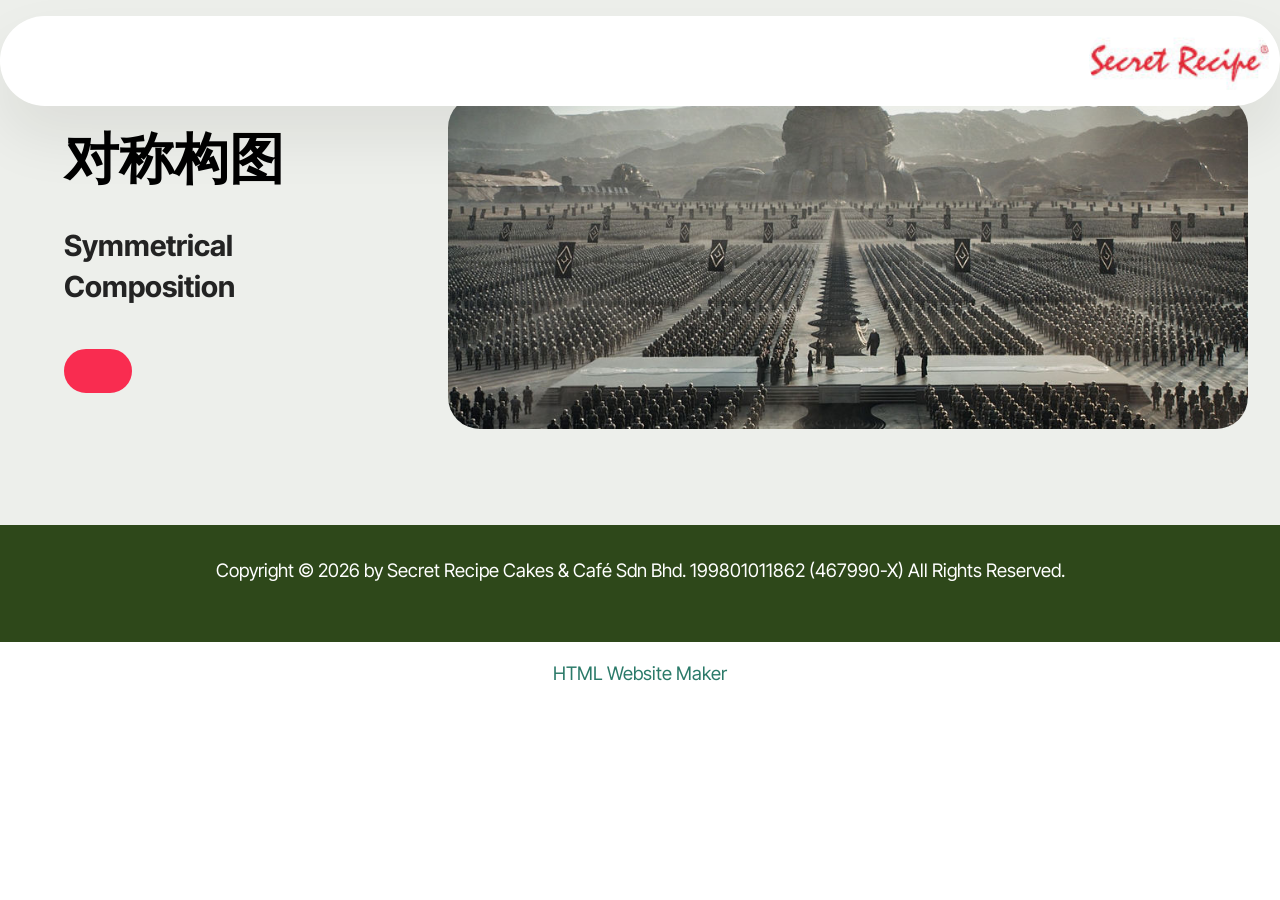
<file: page2.html>
<!DOCTYPE html>
<html  >
<head>
  <!-- Site made with Mobirise Website Builder v6.1.12, https://mobirise.com -->
  <meta charset="UTF-8">
  <meta http-equiv="X-UA-Compatible" content="IE=edge">
  <meta name="generator" content="Mobirise v6.1.12, mobirise.com">
  <meta name="viewport" content="width=device-width, initial-scale=1, minimum-scale=1">
  <link rel="shortcut icon" href="assets/images/shop20cakes20online20at20the20best20cake20cafe20in20malaysia20-20secret20recipe-137x52.jpg" type="image/x-icon">
  <meta name="description" content="">
  
  
  <title>assignment2 构图</title>
  <link rel="stylesheet" href="assets/bootstrap/css/bootstrap.min.css">
  <link rel="stylesheet" href="assets/animatecss/animate.css">
  <link rel="stylesheet" href="assets/dropdown/css/style.css">
  <link rel="stylesheet" href="assets/theme/css/style.css">
  <link rel="preload" href="https://fonts.googleapis.com/css?family=Inter+Tight:100,200,300,400,500,600,700,800,900,100i,200i,300i,400i,500i,600i,700i,800i,900i&display=swap" as="style" onload="this.onload=null;this.rel='stylesheet'">
  <noscript><link rel="stylesheet" href="https://fonts.googleapis.com/css?family=Inter+Tight:100,200,300,400,500,600,700,800,900,100i,200i,300i,400i,500i,600i,700i,800i,900i&display=swap"></noscript>
  <link rel="preload" as="style" href="assets/mobirise/css/mbr-additional.css?v=vh3v2Q"><link rel="stylesheet" href="assets/mobirise/css/mbr-additional.css?v=vh3v2Q" type="text/css">

  
  
  
</head>
<body>
  
  <section data-bs-version="5.1" class="menu menu5 cid-vghNWhZbeT" once="menu" id="menu05-2e">
	

	<nav class="navbar navbar-dropdown navbar-fixed-top navbar-expand-lg">
		<div class="container">
			<div class="navbar-brand">
				<span class="navbar-logo">
					<a href="index.html">
						<img src="assets/images/shop20cakes20online20at20the20best20cake20cafe20in20malaysia20-20secret20recipe-137x52.jpg" alt="Mobirise Website Builder" style="height: 4.3rem;">
					</a>
				</span>
				
			</div>
			
			
		</div>
	</nav>
</section>

<section data-bs-version="5.1" class="header1 cid-vgaLKbdcMr" id="header01-29">
	

	
	

	<div class="container-fluid">
		<div class="row justify-content-center">
			<div class="col-12 col-md-12 col-lg-8 image-wrapper">
				<img class="w-100" src="assets/images/small-m3g3ennn-967x403.jpg" alt="Mobirise Website Builder">
			</div>
			<div class="col-12 col-lg col-md-12">
				<div class="text-wrapper align-left">
					<h1 class="mbr-section-title mbr-fonts-style mb-4 display-2"><strong>对称构图</strong></h1>
					<p class="mbr-text mbr-fonts-style mb-4 display-5"><strong>
						Symmetrical&nbsp;</strong><strong><br></strong><strong>Composition</strong></p>
					<div class="mbr-section-btn mt-3"><a class="btn btn-danger display-7" href="https://mobiri.se"></a></div>
				</div>
			</div>
		</div>
	</div>
</section>

<section data-bs-version="5.1" class="footer4 cid-vggNTOruVj" once="footers" id="footer04-2b">

    

    

    <div class="container">
        <div class="media-container-row align-center mbr-white">
            <div class="col-12">
                <p class="mbr-text mb-0 mbr-fonts-style display-7">Copyright © 2026 by Secret Recipe Cakes &amp; Café Sdn Bhd. 199801011862 (467990-X) All Rights Reserved.<br><br></p>
            </div>
        </div>
    </div>
</section><section class="display-7" style="padding: 0;align-items: center;justify-content: center;flex-wrap: wrap;    align-content: center;display: flex;position: relative;height: 4rem;"><a href="https://mobiri.se/4654926" style="flex: 1 1;height: 4rem;position: absolute;width: 100%;z-index: 1;"><img alt="" style="height: 4rem;" src="[data-uri]"></a><p style="margin: 0;text-align: center;" class="display-7">&#8204;</p><a style="z-index:1" href="https://mobirise.com/html-builder.html">HTML Website Maker</a></section><script src="assets/bootstrap/js/bootstrap.bundle.min.js"></script>  <script src="assets/smoothscroll/smooth-scroll.js"></script>  <script src="assets/ytplayer/index.js"></script>  <script src="assets/dropdown/js/navbar-dropdown.js"></script>  <script src="assets/theme/js/script.js"></script>  
  
  
  <input name="animation" type="hidden">
  </body>
</html>
</file>
<file: assets/dropdown/css/style.css>
.navbar-dropdown {
  left: 0;
  padding: 0;
  position: absolute;
  right: 0;
  top: 0;
  transition: all 0.45s ease;
  z-index: 1030;
  background: #282828; }
  .navbar-dropdown .navbar-logo {
    margin-right: 0.8rem;
    transition: margin 0.3s ease-in-out;
    vertical-align: middle; }
    .navbar-dropdown .navbar-logo img {
      height: 3.125rem;
      transition: all 0.3s ease-in-out; }
    .navbar-dropdown .navbar-logo.mbr-iconfont {
      font-size: 3.125rem;
      line-height: 3.125rem; }
  .navbar-dropdown .navbar-caption {
    font-weight: 700;
    white-space: normal;
    vertical-align: -4px;
    line-height: 3.125rem !important; }
    .navbar-dropdown .navbar-caption, .navbar-dropdown .navbar-caption:hover {
      color: inherit;
      text-decoration: none; }
  .navbar-dropdown .mbr-iconfont + .navbar-caption {
    vertical-align: -1px; }
  .navbar-dropdown.navbar-fixed-top {
    position: fixed; }
  .navbar-dropdown .navbar-brand span {
    vertical-align: -4px; }
  .navbar-dropdown.bg-color.transparent {
    background: none; }
  .navbar-dropdown.navbar-short .navbar-brand {
    padding: 0.625rem 0; }
    .navbar-dropdown.navbar-short .navbar-brand span {
      vertical-align: -1px; }
  .navbar-dropdown.navbar-short .navbar-caption {
    line-height: 2.375rem !important;
    vertical-align: -2px; }
  .navbar-dropdown.navbar-short .navbar-logo {
    margin-right: 0.5rem; }
    .navbar-dropdown.navbar-short .navbar-logo img {
      height: 2.375rem; }
    .navbar-dropdown.navbar-short .navbar-logo.mbr-iconfont {
      font-size: 2.375rem;
      line-height: 2.375rem; }
  .navbar-dropdown.navbar-short .mbr-table-cell {
    height: 3.625rem; }
  .navbar-dropdown .navbar-close {
    left: 0.6875rem;
    position: fixed;
    top: 0.75rem;
    z-index: 1000; }
  .navbar-dropdown .hamburger-icon {
    content: "";
    display: inline-block;
    vertical-align: middle;
    width: 16px;
    -webkit-box-shadow: 0 -6px 0 1px #282828,0 0 0 1px #282828,0 6px 0 1px #282828;
    -moz-box-shadow: 0 -6px 0 1px #282828,0 0 0 1px #282828,0 6px 0 1px #282828;
    box-shadow: 0 -6px 0 1px #282828,0 0 0 1px #282828,0 6px 0 1px #282828; }

.dropdown-menu .dropdown-toggle[data-toggle="dropdown-submenu"]::after {
  border-bottom: 0.35em solid transparent;
  border-left: 0.35em solid;
  border-right: 0;
  border-top: 0.35em solid transparent;
  margin-left: 0.3rem; }

.dropdown-menu .dropdown-item:focus {
  outline: 0; }

.nav-dropdown {
  font-size: 0.75rem;
  font-weight: 500;
  height: auto !important; }
  .nav-dropdown .nav-btn {
    padding-left: 1rem; }
  .nav-dropdown .link {
    margin: .667em 1.667em;
    font-weight: 500;
    padding: 0;
    transition: color .2s ease-in-out; }
    .nav-dropdown .link.dropdown-toggle {
      margin-right: 2.583em; }
      .nav-dropdown .link.dropdown-toggle::after {
        margin-left: .25rem;
        border-top: 0.35em solid;
        border-right: 0.35em solid transparent;
        border-left: 0.35em solid transparent;
        border-bottom: 0; }
      .nav-dropdown .link.dropdown-toggle[aria-expanded="true"] {
        margin: 0;
        padding: 0.667em 3.263em  0.667em 1.667em; }
  .nav-dropdown .link::after,
  .nav-dropdown .dropdown-item::after {
    color: inherit; }
  .nav-dropdown .btn {
    font-size: 0.75rem;
    font-weight: 700;
    letter-spacing: 0;
    margin-bottom: 0;
    padding-left: 1.25rem;
    padding-right: 1.25rem; }
  .nav-dropdown .dropdown-menu {
    border-radius: 0;
    border: 0;
    left: 0;
    margin: 0;
    padding-bottom: 1.25rem;
    padding-top: 1.25rem;
    position: relative; }
  .nav-dropdown .dropdown-submenu {
    margin-left: 0.125rem;
    top: 0; }
  .nav-dropdown .dropdown-item {
    font-weight: 500;
    line-height: 2;
    padding: 0.3846em 4.615em 0.3846em 1.5385em;
    position: relative;
    transition: color .2s ease-in-out, background-color .2s ease-in-out; }
    .nav-dropdown .dropdown-item::after {
      margin-top: -0.3077em;
      position: absolute;
      right: 1.1538em;
      top: 50%; }
    .nav-dropdown .dropdown-item:focus, .nav-dropdown .dropdown-item:hover {
      background: none; }

@media (max-width: 767px) {
  .nav-dropdown.navbar-toggleable-sm {
    bottom: 0;
    display: none;
    left: 0;
    overflow-x: hidden;
    position: fixed;
    top: 0;
    transform: translateX(-100%);
    -ms-transform: translateX(-100%);
    -webkit-transform: translateX(-100%);
    width: 18.75rem;
    z-index: 999; } }
.nav-dropdown.navbar-toggleable-xl {
  bottom: 0;
  display: none;
  left: 0;
  overflow-x: hidden;
  position: fixed;
  top: 0;
  transform: translateX(-100%);
  -ms-transform: translateX(-100%);
  -webkit-transform: translateX(-100%);
  width: 18.75rem;
  z-index: 999; }

.nav-dropdown-sm {
  display: block !important;
  overflow-x: hidden;
  overflow: auto;
  padding-top: 3.875rem; }
  .nav-dropdown-sm::after {
    content: "";
    display: block;
    height: 3rem;
    width: 100%; }
  .nav-dropdown-sm.collapse.in ~ .navbar-close {
    display: block !important; }
  .nav-dropdown-sm.collapsing, .nav-dropdown-sm.collapse.in {
    transform: translateX(0);
    -ms-transform: translateX(0);
    -webkit-transform: translateX(0);
    transition: all 0.25s ease-out;
    -webkit-transition: all 0.25s ease-out;
    background: #282828; }
  .nav-dropdown-sm.collapsing[aria-expanded="false"] {
    transform: translateX(-100%);
    -ms-transform: translateX(-100%);
    -webkit-transform: translateX(-100%); }
  .nav-dropdown-sm .nav-item {
    display: block;
    margin-left: 0 !important;
    padding-left: 0; }
  .nav-dropdown-sm .link,
  .nav-dropdown-sm .dropdown-item {
    border-top: 1px dotted rgba(255, 255, 255, 0.1);
    font-size: 0.8125rem;
    line-height: 1.6;
    margin: 0 !important;
    padding: 0.875rem 2.4rem 0.875rem 1.5625rem !important;
    position: relative;
    white-space: normal; }
    .nav-dropdown-sm .link:focus, .nav-dropdown-sm .link:hover,
    .nav-dropdown-sm .dropdown-item:focus,
    .nav-dropdown-sm .dropdown-item:hover {
      background: rgba(0, 0, 0, 0.2) !important;
      color: #c0a375; }
  .nav-dropdown-sm .nav-btn {
    position: relative;
    padding: 1.5625rem 1.5625rem 0 1.5625rem; }
    .nav-dropdown-sm .nav-btn::before {
      border-top: 1px dotted rgba(255, 255, 255, 0.1);
      content: "";
      left: 0;
      position: absolute;
      top: 0;
      width: 100%; }
    .nav-dropdown-sm .nav-btn + .nav-btn {
      padding-top: 0.625rem; }
      .nav-dropdown-sm .nav-btn + .nav-btn::before {
        display: none; }
  .nav-dropdown-sm .btn {
    padding: 0.625rem 0; }
  .nav-dropdown-sm .dropdown-toggle[data-toggle="dropdown-submenu"]::after {
    margin-left: .25rem;
    border-top: 0.35em solid;
    border-right: 0.35em solid transparent;
    border-left: 0.35em solid transparent;
    border-bottom: 0; }
  .nav-dropdown-sm .dropdown-toggle[data-toggle="dropdown-submenu"][aria-expanded="true"]::after {
    border-top: 0;
    border-right: 0.35em solid transparent;
    border-left: 0.35em solid transparent;
    border-bottom: 0.35em solid; }
  .nav-dropdown-sm .dropdown-menu {
    margin: 0;
    padding: 0;
    position: relative;
    top: 0;
    left: 0;
    width: 100%;
    border: 0;
    float: none;
    border-radius: 0;
    background: none; }
  .nav-dropdown-sm .dropdown-submenu {
    left: 100%;
    margin-left: 0.125rem;
    margin-top: -1.25rem;
    top: 0; }

.navbar-toggleable-sm .nav-dropdown .dropdown-menu {
  position: absolute; }

.navbar-toggleable-sm .nav-dropdown .dropdown-submenu {
  left: 100%;
  margin-left: 0.125rem;
  margin-top: -1.25rem;
  top: 0; }

.navbar-toggleable-sm.opened .nav-dropdown .dropdown-menu {
  position: relative; }

.navbar-toggleable-sm.opened .nav-dropdown .dropdown-submenu {
  left: 0;
  margin-left: 00rem;
  margin-top: 0rem;
  top: 0; }

.is-builder .nav-dropdown.collapsing {
  transition: none !important; }
</file>
<file: assets/socicon/css/styles.css>
@charset "UTF-8";

@font-face {
  font-family: 'Socicon';
  src:  url('../fonts/socicon.eot');
  src:  url('../fonts/socicon.eot?#iefix') format('embedded-opentype'),
    url('../fonts/socicon.woff2') format('woff2'),
    url('../fonts/socicon.ttf') format('truetype'),
    url('../fonts/socicon.woff') format('woff'),
    url('../fonts/socicon.svg#socicon') format('svg');
  font-weight: normal;
  font-style: normal;
  font-display: swap;
}

[data-icon]:before {
  font-family: "socicon" !important;
  content: attr(data-icon);
  font-style: normal !important;
  font-weight: normal !important;
  font-variant: normal !important;
  text-transform: none !important;
  speak: none;
  line-height: 1;
  -webkit-font-smoothing: antialiased;
  -moz-osx-font-smoothing: grayscale;
}

[class^="socicon-"], [class*=" socicon-"] {
  /* use !important to prevent issues with browser extensions that change fonts */
  font-family: 'Socicon' !important;
  speak: none;
  font-style: normal;
  font-weight: normal;
  font-variant: normal;
  text-transform: none;
  line-height: 1;

  /* Better Font Rendering =========== */
  -webkit-font-smoothing: antialiased;
  -moz-osx-font-smoothing: grayscale;
}

.socicon-500px:before {
  content: "\e000";
}
.socicon-8tracks:before {
  content: "\e001";
}
.socicon-airbnb:before {
  content: "\e002";
}
.socicon-alliance:before {
  content: "\e003";
}
.socicon-amazon:before {
  content: "\e004";
}
.socicon-amplement:before {
  content: "\e005";
}
.socicon-android:before {
  content: "\e006";
}
.socicon-angellist:before {
  content: "\e007";
}
.socicon-apple:before {
  content: "\e008";
}
.socicon-appnet:before {
  content: "\e009";
}
.socicon-baidu:before {
  content: "\e00a";
}
.socicon-bandcamp:before {
  content: "\e00b";
}
.socicon-battlenet:before {
  content: "\e00c";
}
.socicon-mixer:before {
  content: "\e00d";
}
.socicon-bebee:before {
  content: "\e00e";
}
.socicon-bebo:before {
  content: "\e00f";
}
.socicon-behance:before {
  content: "\e010";
}
.socicon-blizzard:before {
  content: "\e011";
}
.socicon-blogger:before {
  content: "\e012";
}
.socicon-buffer:before {
  content: "\e013";
}
.socicon-chrome:before {
  content: "\e014";
}
.socicon-coderwall:before {
  content: "\e015";
}
.socicon-curse:before {
  content: "\e016";
}
.socicon-dailymotion:before {
  content: "\e017";
}
.socicon-deezer:before {
  content: "\e018";
}
.socicon-delicious:before {
  content: "\e019";
}
.socicon-deviantart:before {
  content: "\e01a";
}
.socicon-diablo:before {
  content: "\e01b";
}
.socicon-digg:before {
  content: "\e01c";
}
.socicon-discord:before {
  content: "\e01d";
}
.socicon-disqus:before {
  content: "\e01e";
}
.socicon-douban:before {
  content: "\e01f";
}
.socicon-draugiem:before {
  content: "\e020";
}
.socicon-dribbble:before {
  content: "\e021";
}
.socicon-drupal:before {
  content: "\e022";
}
.socicon-ebay:before {
  content: "\e023";
}
.socicon-ello:before {
  content: "\e024";
}
.socicon-endomodo:before {
  content: "\e025";
}
.socicon-envato:before {
  content: "\e026";
}
.socicon-etsy:before {
  content: "\e027";
}
.socicon-facebook:before {
  content: "\e028";
}
.socicon-feedburner:before {
  content: "\e029";
}
.socicon-filmweb:before {
  content: "\e02a";
}
.socicon-firefox:before {
  content: "\e02b";
}
.socicon-flattr:before {
  content: "\e02c";
}
.socicon-flickr:before {
  content: "\e02d";
}
.socicon-formulr:before {
  content: "\e02e";
}
.socicon-forrst:before {
  content: "\e02f";
}
.socicon-foursquare:before {
  content: "\e030";
}
.socicon-friendfeed:before {
  content: "\e031";
}
.socicon-github:before {
  content: "\e032";
}
.socicon-goodreads:before {
  content: "\e033";
}
.socicon-google:before {
  content: "\e034";
}
.socicon-googlescholar:before {
  content: "\e035";
}
.socicon-googlegroups:before {
  content: "\e036";
}
.socicon-googlephotos:before {
  content: "\e037";
}
.socicon-googleplus:before {
  content: "\e038";
}
.socicon-grooveshark:before {
  content: "\e039";
}
.socicon-hackerrank:before {
  content: "\e03a";
}
.socicon-hearthstone:before {
  content: "\e03b";
}
.socicon-hellocoton:before {
  content: "\e03c";
}
.socicon-heroes:before {
  content: "\e03d";
}
.socicon-smashcast:before {
  content: "\e03e";
}
.socicon-horde:before {
  content: "\e03f";
}
.socicon-houzz:before {
  content: "\e040";
}
.socicon-icq:before {
  content: "\e041";
}
.socicon-identica:before {
  content: "\e042";
}
.socicon-imdb:before {
  content: "\e043";
}
.socicon-instagram:before {
  content: "\e044";
}
.socicon-issuu:before {
  content: "\e045";
}
.socicon-istock:before {
  content: "\e046";
}
.socicon-itunes:before {
  content: "\e047";
}
.socicon-keybase:before {
  content: "\e048";
}
.socicon-lanyrd:before {
  content: "\e049";
}
.socicon-lastfm:before {
  content: "\e04a";
}
.socicon-line:before {
  content: "\e04b";
}
.socicon-linkedin:before {
  content: "\e04c";
}
.socicon-livejournal:before {
  content: "\e04d";
}
.socicon-lyft:before {
  content: "\e04e";
}
.socicon-macos:before {
  content: "\e04f";
}
.socicon-mail:before {
  content: "\e050";
}
.socicon-medium:before {
  content: "\e051";
}
.socicon-meetup:before {
  content: "\e052";
}
.socicon-mixcloud:before {
  content: "\e053";
}
.socicon-modelmayhem:before {
  content: "\e054";
}
.socicon-mumble:before {
  content: "\e055";
}
.socicon-myspace:before {
  content: "\e056";
}
.socicon-newsvine:before {
  content: "\e057";
}
.socicon-nintendo:before {
  content: "\e058";
}
.socicon-npm:before {
  content: "\e059";
}
.socicon-odnoklassniki:before {
  content: "\e05a";
}
.socicon-openid:before {
  content: "\e05b";
}
.socicon-opera:before {
  content: "\e05c";
}
.socicon-outlook:before {
  content: "\e05d";
}
.socicon-overwatch:before {
  content: "\e05e";
}
.socicon-patreon:before {
  content: "\e05f";
}
.socicon-paypal:before {
  content: "\e060";
}
.socicon-periscope:before {
  content: "\e061";
}
.socicon-persona:before {
  content: "\e062";
}
.socicon-pinterest:before {
  content: "\e063";
}
.socicon-play:before {
  content: "\e064";
}
.socicon-player:before {
  content: "\e065";
}
.socicon-playstation:before {
  content: "\e066";
}
.socicon-pocket:before {
  content: "\e067";
}
.socicon-qq:before {
  content: "\e068";
}
.socicon-quora:before {
  content: "\e069";
}
.socicon-raidcall:before {
  content: "\e06a";
}
.socicon-ravelry:before {
  content: "\e06b";
}
.socicon-reddit:before {
  content: "\e06c";
}
.socicon-renren:before {
  content: "\e06d";
}
.socicon-researchgate:before {
  content: "\e06e";
}
.socicon-residentadvisor:before {
  content: "\e06f";
}
.socicon-reverbnation:before {
  content: "\e070";
}
.socicon-rss:before {
  content: "\e071";
}
.socicon-sharethis:before {
  content: "\e072";
}
.socicon-skype:before {
  content: "\e073";
}
.socicon-slideshare:before {
  content: "\e074";
}
.socicon-smugmug:before {
  content: "\e075";
}
.socicon-snapchat:before {
  content: "\e076";
}
.socicon-songkick:before {
  content: "\e077";
}
.socicon-soundcloud:before {
  content: "\e078";
}
.socicon-spotify:before {
  content: "\e079";
}
.socicon-stackexchange:before {
  content: "\e07a";
}
.socicon-stackoverflow:before {
  content: "\e07b";
}
.socicon-starcraft:before {
  content: "\e07c";
}
.socicon-stayfriends:before {
  content: "\e07d";
}
.socicon-steam:before {
  content: "\e07e";
}
.socicon-storehouse:before {
  content: "\e07f";
}
.socicon-strava:before {
  content: "\e080";
}
.socicon-streamjar:before {
  content: "\e081";
}
.socicon-stumbleupon:before {
  content: "\e082";
}
.socicon-swarm:before {
  content: "\e083";
}
.socicon-teamspeak:before {
  content: "\e084";
}
.socicon-teamviewer:before {
  content: "\e085";
}
.socicon-technorati:before {
  content: "\e086";
}
.socicon-telegram:before {
  content: "\e087";
}
.socicon-tripadvisor:before {
  content: "\e088";
}
.socicon-tripit:before {
  content: "\e089";
}
.socicon-triplej:before {
  content: "\e08a";
}
.socicon-tumblr:before {
  content: "\e08b";
}
.socicon-twitch:before {
  content: "\e08c";
}
.socicon-twitter:before {
  content: "\e08d";
}
.socicon-uber:before {
  content: "\e08e";
}
.socicon-ventrilo:before {
  content: "\e08f";
}
.socicon-viadeo:before {
  content: "\e090";
}
.socicon-viber:before {
  content: "\e091";
}
.socicon-viewbug:before {
  content: "\e092";
}
.socicon-vimeo:before {
  content: "\e093";
}
.socicon-vine:before {
  content: "\e094";
}
.socicon-vkontakte:before {
  content: "\e095";
}
.socicon-warcraft:before {
  content: "\e096";
}
.socicon-wechat:before {
  content: "\e097";
}
.socicon-weibo:before {
  content: "\e098";
}
.socicon-whatsapp:before {
  content: "\e099";
}
.socicon-wikipedia:before {
  content: "\e09a";
}
.socicon-windows:before {
  content: "\e09b";
}
.socicon-wordpress:before {
  content: "\e09c";
}
.socicon-wykop:before {
  content: "\e09d";
}
.socicon-xbox:before {
  content: "\e09e";
}
.socicon-xing:before {
  content: "\e09f";
}
.socicon-yahoo:before {
  content: "\e0a0";
}
.socicon-yammer:before {
  content: "\e0a1";
}
.socicon-yandex:before {
  content: "\e0a2";
}
.socicon-yelp:before {
  content: "\e0a3";
}
.socicon-younow:before {
  content: "\e0a4";
}
.socicon-youtube:before {
  content: "\e0a5";
}
.socicon-zapier:before {
  content: "\e0a6";
}
.socicon-zerply:before {
  content: "\e0a7";
}
.socicon-zomato:before {
  content: "\e0a8";
}
.socicon-zynga:before {
  content: "\e0a9";
}
.socicon-bluesky:before {
  content: "\e0aa";
}
.socicon-threads:before {
  content: "\e0ab";
}
.socicon-spreadshirt:before {
  content: "\e901";
}
.socicon-gamejolt:before {
  content: "\e902";
}
.socicon-trello:before {
  content: "\e903";
}
.socicon-tunein:before {
  content: "\e904";
}
.socicon-bloglovin:before {
  content: "\e905";
}
.socicon-gamewisp:before {
  content: "\e906";
}
.socicon-messenger:before {
  content: "\e907";
}
.socicon-pandora:before {
  content: "\e908";
}
.socicon-augment:before {
  content: "\e909";
}
.socicon-bitbucket:before {
  content: "\e90a";
}
.socicon-fyuse:before {
  content: "\e90b";
}
.socicon-yt-gaming:before {
  content: "\e90c";
}
.socicon-sketchfab:before {
  content: "\e90d";
}
.socicon-mobcrush:before {
  content: "\e90e";
}
.socicon-microsoft:before {
  content: "\e90f";
}
.socicon-realtor:before {
  content: "\e910";
}
.socicon-tidal:before {
  content: "\e911";
}
.socicon-qobuz:before {
  content: "\e912";
}
.socicon-natgeo:before {
  content: "\e913";
}
.socicon-mastodon:before {
  content: "\e914";
}
.socicon-unsplash:before {
  content: "\e915";
}
.socicon-homeadvisor:before {
  content: "\e916";
}
.socicon-angieslist:before {
  content: "\e917";
}
.socicon-codepen:before {
  content: "\e918";
}
.socicon-slack:before {
  content: "\e919";
}
.socicon-openaigym:before {
  content: "\e91a";
}
.socicon-logmein:before {
  content: "\e91b";
}
.socicon-fiverr:before {
  content: "\e91c";
}
.socicon-gotomeeting:before {
  content: "\e91d";
}
.socicon-aliexpress:before {
  content: "\e91e";
}
.socicon-guru:before {
  content: "\e91f";
}
.socicon-appstore:before {
  content: "\e920";
}
.socicon-homes:before {
  content: "\e921";
}
.socicon-zoom:before {
  content: "\e922";
}
.socicon-alibaba:before {
  content: "\e923";
}
.socicon-craigslist:before {
  content: "\e924";
}
.socicon-wix:before {
  content: "\e925";
}
.socicon-redfin:before {
  content: "\e926";
}
.socicon-googlecalendar:before {
  content: "\e927";
}
.socicon-shopify:before {
  content: "\e928";
}
.socicon-freelancer:before {
  content: "\e929";
}
.socicon-seedrs:before {
  content: "\e92a";
}
.socicon-bing:before {
  content: "\e92b";
}
.socicon-doodle:before {
  content: "\e92c";
}
.socicon-bonanza:before {
  content: "\e92d";
}
.socicon-squarespace:before {
  content: "\e92e";
}
.socicon-toptal:before {
  content: "\e92f";
}
.socicon-gust:before {
  content: "\e930";
}
.socicon-ask:before {
  content: "\e931";
}
.socicon-trulia:before {
  content: "\e932";
}
.socicon-loomly:before {
  content: "\e933";
}
.socicon-ghost:before {
  content: "\e934";
}
.socicon-upwork:before {
  content: "\e935";
}
.socicon-fundable:before {
  content: "\e936";
}
.socicon-booking:before {
  content: "\e937";
}
.socicon-googlemaps:before {
  content: "\e938";
}
.socicon-zillow:before {
  content: "\e939";
}
.socicon-niconico:before {
  content: "\e93a";
}
.socicon-toneden:before {
  content: "\e93b";
}
.socicon-crunchbase:before {
  content: "\e93c";
}
.socicon-homefy:before {
  content: "\e93d";
}
.socicon-calendly:before {
  content: "\e93e";
}
.socicon-livemaster:before {
  content: "\e93f";
}
.socicon-udemy:before {
  content: "\e940";
}
.socicon-codered:before {
  content: "\e941";
}
.socicon-origin:before {
  content: "\e942";
}
.socicon-nextdoor:before {
  content: "\e943";
}
.socicon-portfolio:before {
  content: "\e944";
}
.socicon-instructables:before {
  content: "\e945";
}
.socicon-gitlab:before {
  content: "\e946";
}
.socicon-hackernews:before {
  content: "\e947";
}
.socicon-smashwords:before {
  content: "\e948";
}
.socicon-kobo:before {
  content: "\e949";
}
.socicon-bookbub:before {
  content: "\e94a";
}
.socicon-mailru:before {
  content: "\e94b";
}
.socicon-moddb:before {
  content: "\e94c";
}
.socicon-indiedb:before {
  content: "\e94d";
}
.socicon-traxsource:before {
  content: "\e94e";
}
.socicon-gamefor:before {
  content: "\e94f";
}
.socicon-pixiv:before {
  content: "\e950";
}
.socicon-myanimelist:before {
  content: "\e951";
}
.socicon-blackberry:before {
  content: "\e952";
}
.socicon-wickr:before {
  content: "\e953";
}
.socicon-spip:before {
  content: "\e954";
}
.socicon-napster:before {
  content: "\e955";
}
.socicon-beatport:before {
  content: "\e956";
}
.socicon-hackerone:before {
  content: "\e957";
}
.socicon-internet:before {
  content: "\e958";
}
.socicon-ubuntu:before {
  content: "\e959";
}
.socicon-artstation:before {
  content: "\e95a";
}
.socicon-invision:before {
  content: "\e95b";
}
.socicon-torial:before {
  content: "\e95c";
}
.socicon-collectorz:before {
  content: "\e95d";
}
.socicon-seenthis:before {
  content: "\e95e";
}
.socicon-googleplaymusic:before {
  content: "\e95f";
}
.socicon-debian:before {
  content: "\e960";
}
.socicon-filmfreeway:before {
  content: "\e961";
}
.socicon-gnome:before {
  content: "\e962";
}
.socicon-itchio:before {
  content: "\e963";
}
.socicon-jamendo:before {
  content: "\e964";
}
.socicon-mix:before {
  content: "\e965";
}
.socicon-sharepoint:before {
  content: "\e966";
}
.socicon-tinder:before {
  content: "\e967";
}
.socicon-windguru:before {
  content: "\e968";
}
.socicon-cdbaby:before {
  content: "\e969";
}
.socicon-elementaryos:before {
  content: "\e96a";
}
.socicon-stage32:before {
  content: "\e96b";
}
.socicon-tiktok:before {
  content: "\e96c";
}
.socicon-gitter:before {
  content: "\e96d";
}
.socicon-letterboxd:before {
  content: "\e96e";
}
.socicon-threema:before {
  content: "\e96f";
}
.socicon-splice:before {
  content: "\e970";
}
.socicon-metapop:before {
  content: "\e971";
}
.socicon-naver:before {
  content: "\e972";
}
.socicon-remote:before {
  content: "\e973";
}
.socicon-flipboard:before {
  content: "\e974";
}
.socicon-googlehangouts:before {
  content: "\e975";
}
.socicon-dlive:before {
  content: "\e976";
}
.socicon-vsco:before {
  content: "\e977";
}
.socicon-stitcher:before {
  content: "\e978";
}
.socicon-avvo:before {
  content: "\e979";
}
.socicon-redbubble:before {
  content: "\e97a";
}
.socicon-society6:before {
  content: "\e97b";
}
.socicon-zazzle:before {
  content: "\e97c";
}
.socicon-eitaa:before {
  content: "\e97d";
}
.socicon-soroush:before {
  content: "\e97e";
}
.socicon-bale:before {
  content: "\e97f";
}
</file>
<file: assets/theme/css/style.css>
@charset "UTF-8";
section {
  background-color: #ffffff;
}

body {
  font-style: normal;
  line-height: 1.5;
  font-weight: 400;
  color: #232323;
  position: relative;
}

button {
  background-color: transparent;
  border-color: transparent;
}

.embla__button,
.carousel-control {
  background-color: #edefea !important;
  opacity: 0.8 !important;
  color: #464845 !important;
  border-color: #edefea !important;
}

.carousel .close,
.modalWindow .close {
  background-color: #edefea !important;
  color: #464845 !important;
  border-color: #edefea !important;
  opacity: 0.8 !important;
}

.carousel .close:hover,
.modalWindow .close:hover {
  opacity: 1 !important;
}

.carousel-indicators li {
  background-color: #edefea !important;
  border: 2px solid #464845 !important;
}

.carousel-indicators li:hover,
.carousel-indicators li:active {
  opacity: 0.8 !important;
}

.embla__button:hover,
.carousel-control:hover {
  background-color: #edefea !important;
  opacity: 1 !important;
}

.modalWindow-video-container {
  height: 80%;
}

section,
.container,
.container-fluid {
  position: relative;
  word-wrap: break-word;
}

a.mbr-iconfont:hover {
  text-decoration: none;
}

.article .lead p,
.article .lead ul,
.article .lead ol,
.article .lead pre,
.article .lead blockquote {
  margin-bottom: 0;
}

a {
  font-style: normal;
  font-weight: 400;
  cursor: pointer;
}
a, a:hover {
  text-decoration: none;
}

.mbr-section-title {
  font-style: normal;
  line-height: 1.3;
}

.mbr-section-subtitle {
  line-height: 1.3;
}

.mbr-text {
  font-style: normal;
  line-height: 1.7;
}

h1,
h2,
h3,
h4,
h5,
h6,
.display-1,
.display-2,
.display-4,
.display-5,
.display-7,
span,
p,
a {
  line-height: 1;
  word-break: break-word;
  word-wrap: break-word;
  font-weight: 400;
}

b,
strong {
  font-weight: bold;
}

input:-webkit-autofill, input:-webkit-autofill:hover, input:-webkit-autofill:focus, input:-webkit-autofill:active {
  transition-delay: 9999s;
  -webkit-transition-property: background-color, color;
  transition-property: background-color, color;
}

textarea[type=hidden] {
  display: none;
}

section {
  background-position: 50% 50%;
  background-repeat: no-repeat;
  background-size: cover;
}
section .mbr-background-video,
section .mbr-background-video-preview {
  position: absolute;
  bottom: 0;
  left: 0;
  right: 0;
  top: 0;
}

.hidden {
  visibility: hidden;
}

.mbr-z-index20 {
  z-index: 20;
}

/*! Base colors */
.mbr-white {
  color: #ffffff;
}

.mbr-black {
  color: #111111;
}

.mbr-bg-white {
  background-color: #ffffff;
}

.mbr-bg-black {
  background-color: #000000;
}

/*! Text-aligns */
.align-left {
  text-align: left;
}

.align-center {
  text-align: center;
}

.align-right {
  text-align: right;
}

/*! Font-weight  */
.mbr-light {
  font-weight: 300;
}

.mbr-regular {
  font-weight: 400;
}

.mbr-semibold {
  font-weight: 500;
}

.mbr-bold {
  font-weight: 700;
}

/*! Media  */
.media-content {
  flex-basis: 100%;
}

.media-container-row {
  display: flex;
  flex-direction: row;
  flex-wrap: wrap;
  justify-content: center;
  align-content: center;
  align-items: start;
}
.media-container-row .media-size-item {
  width: 400px;
}

.media-container-column {
  display: flex;
  flex-direction: column;
  flex-wrap: wrap;
  justify-content: center;
  align-content: center;
  align-items: stretch;
}
.media-container-column > * {
  width: 100%;
}

@media (min-width: 992px) {
  .media-container-row {
    flex-wrap: nowrap;
  }
}
figure {
  margin-bottom: 0;
  overflow: hidden;
}

figure[mbr-media-size] {
  transition: width 0.1s;
}

img,
iframe {
  display: block;
  width: 100%;
}

.card {
  background-color: transparent;
  border: none;
}

.card-box {
  width: 100%;
}

.card-img {
  text-align: center;
  flex-shrink: 0;
  -webkit-flex-shrink: 0;
}

.media {
  max-width: 100%;
  margin: 0 auto;
}

.mbr-figure {
  align-self: center;
}

.media-container > div {
  max-width: 100%;
}

.mbr-figure img,
.card-img img {
  width: 100%;
}

@media (max-width: 991px) {
  .media-size-item {
    width: auto !important;
  }
  .media {
    width: auto;
  }
  .mbr-figure {
    width: 100% !important;
  }
}
/*! Buttons */
.mbr-section-btn {
  margin-left: -0.6rem;
  margin-right: -0.6rem;
  font-size: 0;
}

.btn {
  font-weight: 600;
  border-width: 1px;
  font-style: normal;
  margin: 0.6rem 0.6rem;
  white-space: normal;
  transition: all 0.2s ease-in-out;
  display: inline-flex;
  align-items: center;
  justify-content: center;
  word-break: break-word;
}

.btn-sm {
  font-weight: 600;
  letter-spacing: 0px;
  transition: all 0.3s ease-in-out;
}

.btn-md {
  font-weight: 600;
  letter-spacing: 0px;
  transition: all 0.3s ease-in-out;
}

.btn-lg {
  font-weight: 600;
  letter-spacing: 0px;
  transition: all 0.3s ease-in-out;
}

.btn-form {
  margin: 0;
}
.btn-form:hover {
  cursor: pointer;
}

nav .mbr-section-btn {
  margin-left: 0rem;
  margin-right: 0rem;
}

/*! Btn icon margin */
.btn .mbr-iconfont,
.btn.btn-sm .mbr-iconfont {
  order: 1;
  cursor: pointer;
  margin-left: 0.5rem;
  vertical-align: sub;
}

.btn.btn-md .mbr-iconfont,
.btn.btn-md .mbr-iconfont {
  margin-left: 0.8rem;
}

.mbr-regular {
  font-weight: 400;
}

.mbr-semibold {
  font-weight: 500;
}

.mbr-bold {
  font-weight: 700;
}

[type=submit] {
  -webkit-appearance: none;
}

/*! Full-screen */
.mbr-fullscreen .mbr-overlay {
  min-height: 100vh;
}

.mbr-fullscreen {
  display: flex;
  display: -moz-flex;
  display: -ms-flex;
  display: -o-flex;
  align-items: center;
  min-height: 100vh;
  padding-top: 3rem;
  padding-bottom: 3rem;
}

/*! Map */
.map {
  height: 25rem;
  position: relative;
}
.map iframe {
  width: 100%;
  height: 100%;
}

/*! Scroll to top arrow */
.mbr-arrow-up {
  bottom: 25px;
  right: 90px;
  position: fixed;
  text-align: right;
  z-index: 5000;
  color: #ffffff;
  font-size: 22px;
}

.mbr-arrow-up a {
  background: rgba(0, 0, 0, 0.2);
  border-radius: 50%;
  color: #fff;
  display: inline-block;
  height: 60px;
  width: 60px;
  border: 2px solid #fff;
  outline-style: none !important;
  position: relative;
  text-decoration: none;
  transition: all 0.3s ease-in-out;
  cursor: pointer;
  text-align: center;
}
.mbr-arrow-up a:hover {
  background-color: rgba(0, 0, 0, 0.4);
}
.mbr-arrow-up a i {
  line-height: 60px;
}

.mbr-arrow-up-icon {
  display: block;
  color: #fff;
}

.mbr-arrow-up-icon::before {
  content: "›";
  display: inline-block;
  font-family: serif;
  font-size: 22px;
  line-height: 1;
  font-style: normal;
  position: relative;
  top: 6px;
  left: -4px;
  transform: rotate(-90deg);
}

/*! Arrow Down */
.mbr-arrow {
  position: absolute;
  bottom: 45px;
  left: 50%;
  width: 60px;
  height: 60px;
  cursor: pointer;
  background-color: rgba(80, 80, 80, 0.5);
  border-radius: 50%;
  transform: translateX(-50%);
}
@media (max-width: 767px) {
  .mbr-arrow {
    display: none;
  }
}
.mbr-arrow > a {
  display: inline-block;
  text-decoration: none;
  outline-style: none;
  animation: arrowdown 1.7s ease-in-out infinite;
  color: #ffffff;
}
.mbr-arrow > a > i {
  position: absolute;
  top: -2px;
  left: 15px;
  font-size: 2rem;
}

#scrollToTop a i::before {
  content: "";
  position: absolute;
  display: block;
  border-bottom: 2.5px solid #fff;
  border-left: 2.5px solid #fff;
  width: 27.8%;
  height: 27.8%;
  left: 50%;
  top: 51%;
  transform: translateY(-30%) translateX(-50%) rotate(135deg);
}

@keyframes arrowdown {
  0% {
    transform: translateY(0px);
  }
  50% {
    transform: translateY(-5px);
  }
  100% {
    transform: translateY(0px);
  }
}
@media (max-width: 500px) {
  .mbr-arrow-up {
    left: 0;
    right: 0;
    text-align: center;
  }
}
/*Gradients animation*/
@keyframes gradient-animation {
  from {
    background-position: 0% 100%;
    animation-timing-function: ease-in-out;
  }
  to {
    background-position: 100% 0%;
    animation-timing-function: ease-in-out;
  }
}
.bg-gradient {
  background-size: 200% 200%;
  animation: gradient-animation 5s infinite alternate;
  -webkit-animation: gradient-animation 5s infinite alternate;
}

.menu .navbar-brand {
  display: -webkit-flex;
}
.menu .navbar-brand span {
  display: flex;
  display: -webkit-flex;
}
.menu .navbar-brand .navbar-caption-wrap {
  display: -webkit-flex;
}
.menu .navbar-brand .navbar-logo img {
  display: -webkit-flex;
  width: auto;
}
@media (min-width: 768px) and (max-width: 991px) {
  .menu .navbar-toggleable-sm .navbar-nav {
    display: -ms-flexbox;
  }
}
@media (max-width: 991px) {
  .menu .navbar-collapse {
    max-height: 93.5vh;
  }
  .menu .navbar-collapse.show {
    overflow: auto;
  }
}
@media (min-width: 992px) {
  .menu .navbar-nav.nav-dropdown {
    display: -webkit-flex;
  }
  .menu .navbar-toggleable-sm .navbar-collapse {
    display: -webkit-flex !important;
  }
  .menu .collapsed .navbar-collapse {
    max-height: 93.5vh;
  }
  .menu .collapsed .navbar-collapse.show {
    overflow: auto;
  }
}
@media (max-width: 767px) {
  .menu .navbar-collapse {
    max-height: 80vh;
  }
}

.nav-link .mbr-iconfont {
  margin-right: 0.5rem;
}

.navbar {
  display: -webkit-flex;
  -webkit-flex-wrap: wrap;
  -webkit-align-items: center;
  -webkit-justify-content: space-between;
}

.navbar-collapse {
  -webkit-flex-basis: 100%;
  -webkit-flex-grow: 1;
  -webkit-align-items: center;
}

.nav-dropdown .link {
  padding: 0.667em 1.667em !important;
  margin: 0 !important;
}

.nav {
  display: -webkit-flex;
  -webkit-flex-wrap: wrap;
}

.row {
  display: -webkit-flex;
  -webkit-flex-wrap: wrap;
}

.justify-content-center {
  -webkit-justify-content: center;
}

.form-inline {
  display: -webkit-flex;
}

.card-wrapper {
  -webkit-flex: 1;
}

.carousel-control {
  z-index: 10;
  display: -webkit-flex;
}

.carousel-controls {
  display: -webkit-flex;
}

.media {
  display: -webkit-flex;
}

.form-group:focus {
  outline: none;
}

.jq-selectbox__select {
  padding: 7px 0;
  position: relative;
}

.jq-selectbox__dropdown {
  overflow: hidden;
  border-radius: 10px;
  position: absolute;
  top: 100%;
  left: 0 !important;
  width: 100% !important;
}

.jq-selectbox__trigger-arrow {
  right: 0;
  transform: translateY(-50%);
}

.jq-selectbox li {
  padding: 1.07em 0.5em;
}

input[type=range] {
  padding-left: 0 !important;
  padding-right: 0 !important;
}

.modal-dialog,
.modal-content {
  height: 100%;
}

.modal-dialog .carousel-inner {
  height: calc(100vh - 1.75rem);
}
@media (max-width: 575px) {
  .modal-dialog .carousel-inner {
    height: calc(100vh - 1rem);
  }
}

.carousel-item {
  text-align: center;
}

.carousel-item img {
  margin: auto;
}

.navbar-toggler {
  align-self: flex-start;
  padding: 0.25rem 0.75rem;
  font-size: 1.25rem;
  line-height: 1;
  background: transparent;
  border: 1px solid transparent;
  border-radius: 0.25rem;
}

.navbar-toggler:focus,
.navbar-toggler:hover {
  text-decoration: none;
  box-shadow: none;
}

.navbar-toggler-icon {
  display: inline-block;
  width: 1.5em;
  height: 1.5em;
  vertical-align: middle;
  content: "";
  background: no-repeat center center;
  background-size: 100% 100%;
}

.navbar-toggler-left {
  position: absolute;
  left: 1rem;
}

.navbar-toggler-right {
  position: absolute;
  right: 1rem;
}

.card-img {
  width: auto;
}

.menu .navbar.collapsed:not(.beta-menu) {
  flex-direction: column;
}

.carousel-item.active,
.carousel-item-next,
.carousel-item-prev {
  display: flex;
}

.note-air-layout .dropup .dropdown-menu,
.note-air-layout .navbar-fixed-bottom .dropdown .dropdown-menu {
  bottom: initial !important;
}

html,
body {
  height: auto;
  min-height: 100vh;
}

.dropup .dropdown-toggle::after {
  display: none;
}

.form-asterisk {
  font-family: initial;
  position: absolute;
  top: -2px;
  font-weight: normal;
}

.form-control-label {
  position: relative;
  cursor: pointer;
  margin-bottom: 0.357em;
  padding: 0;
}

.alert {
  color: #ffffff;
  border-radius: 0;
  border: 0;
  font-size: 1.1rem;
  line-height: 1.5;
  margin-bottom: 1.875rem;
  padding: 1.25rem;
  position: relative;
  text-align: center;
}
.alert.alert-form::after {
  background-color: inherit;
  bottom: -7px;
  content: "";
  display: block;
  height: 14px;
  left: 50%;
  margin-left: -7px;
  position: absolute;
  transform: rotate(45deg);
  width: 14px;
}

.form-control {
  background-color: #ffffff;
  background-clip: border-box;
  color: #232323;
  line-height: 1rem !important;
  height: auto;
  padding: 1.2rem 2rem;
  transition: border-color 0.25s ease 0s;
  border: 1px solid transparent !important;
  border-radius: 4px;
  box-shadow: rgba(0, 0, 0, 0.07) 0px 1px 1px 0px, rgba(0, 0, 0, 0.07) 0px 1px 3px 0px, rgba(0, 0, 0, 0.03) 0px 0px 0px 1px;
}
.form-active .form-control:invalid {
  border-color: red;
}

.row > * {
  padding-right: 1rem;
  padding-left: 1rem;
}

form .row {
  margin-left: -0.6rem;
  margin-right: -0.6rem;
}
form .row [class*=col] {
  padding-left: 0.6rem;
  padding-right: 0.6rem;
}

form .mbr-section-btn {
  padding-left: 0.6rem;
  padding-right: 0.6rem;
}

form .form-check-input {
  margin-top: 0.5;
}

textarea.form-control {
  line-height: 1.5rem !important;
}

.form-group {
  margin-bottom: 1.2rem;
}

.form-control,
form .btn {
  min-height: 48px;
}

.gdpr-block label span.textGDPR input[name=gdpr] {
  top: 7px;
}

.form-control:focus {
  box-shadow: none;
}

:focus {
  outline: none;
}

.mbr-overlay {
  background-color: #000;
  bottom: 0;
  left: 0;
  opacity: 0.5;
  position: absolute;
  right: 0;
  top: 0;
  z-index: 0;
  pointer-events: none;
}

blockquote {
  font-style: italic;
  padding: 3rem;
  font-size: 1.09rem;
  position: relative;
  border-left: 3px solid;
}

ul,
ol,
pre,
blockquote {
  margin-bottom: 2.3125rem;
}

.mt-4 {
  margin-top: 2rem !important;
}

.mb-4 {
  margin-bottom: 2rem !important;
}

.container,
.container-fluid {
  padding-left: 16px;
  padding-right: 16px;
}

.row {
  margin-left: -16px;
  margin-right: -16px;
}
.row > [class*=col] {
  padding-left: 16px;
  padding-right: 16px;
}

@media (min-width: 992px) {
  .container-fluid {
    padding-left: 32px;
    padding-right: 32px;
  }
}
@media (max-width: 991px) {
  .mbr-container {
    padding-left: 16px;
    padding-right: 16px;
  }
}
.app-video-wrapper > img {
  opacity: 1;
}

.app-video-wrapper {
  background: transparent;
}

.item {
  position: relative;
}

.dropdown-menu .dropdown-menu {
  left: 100%;
}

.dropdown-item + .dropdown-menu {
  display: none;
}

.dropdown-item:hover + .dropdown-menu,
.dropdown-menu:hover {
  display: block;
}

@media (min-aspect-ratio: 16/9) {
  .mbr-video-foreground {
    height: 300% !important;
    top: -100% !important;
  }
}
@media (max-aspect-ratio: 16/9) {
  .mbr-video-foreground {
    width: 300% !important;
    left: -100% !important;
  }
}.engine {
	position: absolute;
	text-indent: -2400px;
	text-align: center;
	padding: 0;
	top: 0;
	left: -2400px;
}
</file>
<file: assets/mobirise/css/mbr-additional.css>
.btn {
  border-width: 2px;
}
img,
.card-wrap,
.card-wrapper,
.video-wrapper,
.mbr-figure iframe,
.google-map iframe,
.slide-content,
.plan,
.card,
.item-wrapper,
.item-wrapper .mbr-overlay {
  border-radius: 2rem !important;
}
.video-wrapper {
  overflow: hidden;
}
body {
  font-family: Inter Tight;
}
.display-1 {
  font-family: 'Inter Tight', sans-serif;
  font-size: 5rem;
  line-height: 1;
}
.display-1 > .mbr-iconfont {
  font-size: 6.25rem;
}
.display-2 {
  font-family: 'Inter Tight', sans-serif;
  font-size: 4rem;
  line-height: 1;
}
.display-2 > .mbr-iconfont {
  font-size: 5rem;
}
.display-4 {
  font-family: 'Inter Tight', sans-serif;
  font-size: 1.4rem;
  line-height: 1.5;
}
.display-4 > .mbr-iconfont {
  font-size: 1.75rem;
}
.display-5 {
  font-family: 'Inter Tight', sans-serif;
  font-size: 2rem;
  line-height: 1.5;
}
.display-5 > .mbr-iconfont {
  font-size: 2.5rem;
}
.display-7 {
  font-family: 'Inter Tight', sans-serif;
  font-size: 1.2rem;
  line-height: 1.3;
}
.display-7 > .mbr-iconfont {
  font-size: 1.5rem;
}
/* ---- Fluid typography for mobile devices ---- */
/* 1.4 - font scale ratio ( bootstrap == 1.42857 ) */
/* 100vw - current viewport width */
/* (48 - 20)  48 == 48rem == 768px, 20 == 20rem == 320px(minimal supported viewport) */
/* 0.65 - min scale variable, may vary */
@media (max-width: 992px) {
  .display-1 {
    font-size: 4rem;
  }
}
@media (max-width: 768px) {
  .display-1 {
    font-size: 3.5rem;
    font-size: calc( 2.4rem + (5 - 2.4) * ((100vw - 20rem) / (48 - 20)));
    line-height: calc( 1.1 * (2.4rem + (5 - 2.4) * ((100vw - 20rem) / (48 - 20))));
  }
  .display-2 {
    font-size: 3.2rem;
    font-size: calc( 2.05rem + (4 - 2.05) * ((100vw - 20rem) / (48 - 20)));
    line-height: calc( 1.3 * (2.05rem + (4 - 2.05) * ((100vw - 20rem) / (48 - 20))));
  }
  .display-4 {
    font-size: 1.12rem;
    font-size: calc( 1.14rem + (1.4 - 1.14) * ((100vw - 20rem) / (48 - 20)));
    line-height: calc( 1.4 * (1.14rem + (1.4 - 1.14) * ((100vw - 20rem) / (48 - 20))));
  }
  .display-5 {
    font-size: 1.6rem;
    font-size: calc( 1.35rem + (2 - 1.35) * ((100vw - 20rem) / (48 - 20)));
    line-height: calc( 1.4 * (1.35rem + (2 - 1.35) * ((100vw - 20rem) / (48 - 20))));
  }
  .display-7 {
    font-size: 0.96rem;
    font-size: calc( 1.07rem + (1.2 - 1.07) * ((100vw - 20rem) / (48 - 20)));
    line-height: calc( 1.4 * (1.07rem + (1.2 - 1.07) * ((100vw - 20rem) / (48 - 20))));
  }
}
@media (min-width: 992px) and (max-width: 1400px) {
  .display-1 {
    font-size: 3.5rem;
    font-size: calc( 2.4rem + (5 - 2.4) * ((100vw - 62rem) / (87 - 62)));
    line-height: calc( 1.1 * (2.4rem + (5 - 2.4) * ((100vw - 62rem) / (87 - 62))));
  }
  .display-2 {
    font-size: 3.2rem;
    font-size: calc( 2.05rem + (4 - 2.05) * ((100vw - 62rem) / (87 - 62)));
    line-height: calc( 1.3 * (2.05rem + (4 - 2.05) * ((100vw - 62rem) / (87 - 62))));
  }
  .display-4 {
    font-size: 1.12rem;
    font-size: calc( 1.14rem + (1.4 - 1.14) * ((100vw - 62rem) / (87 - 62)));
    line-height: calc( 1.4 * (1.14rem + (1.4 - 1.14) * ((100vw - 62rem) / (87 - 62))));
  }
  .display-5 {
    font-size: 1.6rem;
    font-size: calc( 1.35rem + (2 - 1.35) * ((100vw - 62rem) / (87 - 62)));
    line-height: calc( 1.4 * (1.35rem + (2 - 1.35) * ((100vw - 62rem) / (87 - 62))));
  }
  .display-7 {
    font-size: 0.96rem;
    font-size: calc( 1.07rem + (1.2 - 1.07) * ((100vw - 62rem) / (87 - 62)));
    line-height: calc( 1.4 * (1.07rem + (1.2 - 1.07) * ((100vw - 62rem) / (87 - 62))));
  }
}
/* Buttons */
.btn {
  padding: 1.25rem 2rem;
  border-radius: 4px;
}
@media (max-width: 767px) {
  .btn {
    padding: 0.75rem 1.5rem;
  }
}
.btn-sm {
  padding: 0.6rem 1.2rem;
  border-radius: 4px;
}
.btn-md {
  padding: 0.6rem 1.2rem;
  border-radius: 4px;
}
.btn-lg {
  padding: 1.25rem 2rem;
  border-radius: 4px;
}
.bg-primary {
  background-color: #2b7a69 !important;
}
.bg-success {
  background-color: #3a341c !important;
}
.bg-info {
  background-color: #320707 !important;
}
.bg-warning {
  background-color: #a0e2e1 !important;
}
.bg-danger {
  background-color: #f92c50 !important;
}
.btn-primary,
.btn-primary:active {
  background-color: #2b7a69 !important;
  border-color: #2b7a69 !important;
  color: #ffffff !important;
  box-shadow: none;
}
.btn-primary:hover,
.btn-primary:focus,
.btn-primary.focus,
.btn-primary.active {
  color: inherit;
  background-color: #38a089 !important;
  border-color: #38a089 !important;
  box-shadow: none;
}
.btn-primary.disabled,
.btn-primary:disabled {
  color: #ffffff !important;
  background-color: #38a089 !important;
  border-color: #38a089 !important;
}
.btn-secondary,
.btn-secondary:active {
  background-color: #ffd7ef !important;
  border-color: #ffd7ef !important;
  color: #d70081 !important;
  box-shadow: none;
}
.btn-secondary:hover,
.btn-secondary:focus,
.btn-secondary.focus,
.btn-secondary.active {
  color: inherit;
  background-color: #ffffff !important;
  border-color: #ffffff !important;
  box-shadow: none;
}
.btn-secondary.disabled,
.btn-secondary:disabled {
  color: #d70081 !important;
  background-color: #ffffff !important;
  border-color: #ffffff !important;
}
.btn-info,
.btn-info:active {
  background-color: #320707 !important;
  border-color: #320707 !important;
  color: #ffffff !important;
  box-shadow: none;
}
.btn-info:hover,
.btn-info:focus,
.btn-info.focus,
.btn-info.active {
  color: inherit;
  background-color: #5f0d0d !important;
  border-color: #5f0d0d !important;
  box-shadow: none;
}
.btn-info.disabled,
.btn-info:disabled {
  color: #ffffff !important;
  background-color: #5f0d0d !important;
  border-color: #5f0d0d !important;
}
.btn-success,
.btn-success:active {
  background-color: #3a341c !important;
  border-color: #3a341c !important;
  color: #ffffff !important;
  box-shadow: none;
}
.btn-success:hover,
.btn-success:focus,
.btn-success.focus,
.btn-success.active {
  color: inherit;
  background-color: #5c532d !important;
  border-color: #5c532d !important;
  box-shadow: none;
}
.btn-success.disabled,
.btn-success:disabled {
  color: #ffffff !important;
  background-color: #5c532d !important;
  border-color: #5c532d !important;
}
.btn-warning,
.btn-warning:active {
  background-color: #a0e2e1 !important;
  border-color: #a0e2e1 !important;
  color: #1f6463 !important;
  box-shadow: none;
}
.btn-warning:hover,
.btn-warning:focus,
.btn-warning.focus,
.btn-warning.active {
  color: inherit;
  background-color: #c7eeed !important;
  border-color: #c7eeed !important;
  box-shadow: none;
}
.btn-warning.disabled,
.btn-warning:disabled {
  color: #1f6463 !important;
  background-color: #c7eeed !important;
  border-color: #c7eeed !important;
}
.btn-danger,
.btn-danger:active {
  background-color: #f92c50 !important;
  border-color: #f92c50 !important;
  color: #ffffff !important;
  box-shadow: none;
}
.btn-danger:hover,
.btn-danger:focus,
.btn-danger.focus,
.btn-danger.active {
  color: inherit;
  background-color: #fa5e79 !important;
  border-color: #fa5e79 !important;
  box-shadow: none;
}
.btn-danger.disabled,
.btn-danger:disabled {
  color: #ffffff !important;
  background-color: #fa5e79 !important;
  border-color: #fa5e79 !important;
}
.btn-white,
.btn-white:active {
  background-color: #eff0ec !important;
  border-color: #eff0ec !important;
  color: #757b62 !important;
  box-shadow: none;
}
.btn-white:hover,
.btn-white:focus,
.btn-white.focus,
.btn-white.active {
  color: inherit;
  background-color: #ffffff !important;
  border-color: #ffffff !important;
  box-shadow: none;
}
.btn-white.disabled,
.btn-white:disabled {
  color: #757b62 !important;
  background-color: #ffffff !important;
  border-color: #ffffff !important;
}
.btn-black,
.btn-black:active {
  background-color: #232323 !important;
  border-color: #232323 !important;
  color: #ffffff !important;
  box-shadow: none;
}
.btn-black:hover,
.btn-black:focus,
.btn-black.focus,
.btn-black.active {
  color: inherit;
  background-color: #3d3d3d !important;
  border-color: #3d3d3d !important;
  box-shadow: none;
}
.btn-black.disabled,
.btn-black:disabled {
  color: #ffffff !important;
  background-color: #3d3d3d !important;
  border-color: #3d3d3d !important;
}
.btn-primary-outline,
.btn-primary-outline:active {
  background-color: transparent !important;
  border-color: #2b7a69;
  color: #2b7a69;
}
.btn-primary-outline:hover,
.btn-primary-outline:focus,
.btn-primary-outline.focus,
.btn-primary-outline.active {
  color: #143a32 !important;
  background-color: transparent !important;
  border-color: #143a32 !important;
  box-shadow: none !important;
}
.btn-primary-outline.disabled,
.btn-primary-outline:disabled {
  color: #ffffff !important;
  background-color: #2b7a69 !important;
  border-color: #2b7a69 !important;
}
.btn-secondary-outline,
.btn-secondary-outline:active {
  background-color: transparent !important;
  border-color: #ffd7ef;
  color: #ffd7ef;
}
.btn-secondary-outline:hover,
.btn-secondary-outline:focus,
.btn-secondary-outline.focus,
.btn-secondary-outline.active {
  color: #ff80cc !important;
  background-color: transparent !important;
  border-color: #ff80cc !important;
  box-shadow: none !important;
}
.btn-secondary-outline.disabled,
.btn-secondary-outline:disabled {
  color: #d70081 !important;
  background-color: #ffd7ef !important;
  border-color: #ffd7ef !important;
}
.btn-info-outline,
.btn-info-outline:active {
  background-color: transparent !important;
  border-color: #320707;
  color: #320707;
}
.btn-info-outline:hover,
.btn-info-outline:focus,
.btn-info-outline.focus,
.btn-info-outline.active {
  color: #000000 !important;
  background-color: transparent !important;
  border-color: #000000 !important;
  box-shadow: none !important;
}
.btn-info-outline.disabled,
.btn-info-outline:disabled {
  color: #ffffff !important;
  background-color: #320707 !important;
  border-color: #320707 !important;
}
.btn-success-outline,
.btn-success-outline:active {
  background-color: transparent !important;
  border-color: #3a341c;
  color: #3a341c;
}
.btn-success-outline:hover,
.btn-success-outline:focus,
.btn-success-outline.focus,
.btn-success-outline.active {
  color: #000000 !important;
  background-color: transparent !important;
  border-color: #000000 !important;
  box-shadow: none !important;
}
.btn-success-outline.disabled,
.btn-success-outline:disabled {
  color: #ffffff !important;
  background-color: #3a341c !important;
  border-color: #3a341c !important;
}
.btn-warning-outline,
.btn-warning-outline:active {
  background-color: transparent !important;
  border-color: #a0e2e1;
  color: #a0e2e1;
}
.btn-warning-outline:hover,
.btn-warning-outline:focus,
.btn-warning-outline.focus,
.btn-warning-outline.active {
  color: #5ececc !important;
  background-color: transparent !important;
  border-color: #5ececc !important;
  box-shadow: none !important;
}
.btn-warning-outline.disabled,
.btn-warning-outline:disabled {
  color: #1f6463 !important;
  background-color: #a0e2e1 !important;
  border-color: #a0e2e1 !important;
}
.btn-danger-outline,
.btn-danger-outline:active {
  background-color: transparent !important;
  border-color: #f92c50;
  color: #f92c50;
}
.btn-danger-outline:hover,
.btn-danger-outline:focus,
.btn-danger-outline.focus,
.btn-danger-outline.active {
  color: #c90628 !important;
  background-color: transparent !important;
  border-color: #c90628 !important;
  box-shadow: none !important;
}
.btn-danger-outline.disabled,
.btn-danger-outline:disabled {
  color: #ffffff !important;
  background-color: #f92c50 !important;
  border-color: #f92c50 !important;
}
.btn-black-outline,
.btn-black-outline:active {
  background-color: transparent !important;
  border-color: #232323;
  color: #232323;
}
.btn-black-outline:hover,
.btn-black-outline:focus,
.btn-black-outline.focus,
.btn-black-outline.active {
  color: #000000 !important;
  background-color: transparent !important;
  border-color: #000000 !important;
  box-shadow: none !important;
}
.btn-black-outline.disabled,
.btn-black-outline:disabled {
  color: #ffffff !important;
  background-color: #232323 !important;
  border-color: #232323 !important;
}
.btn-white-outline,
.btn-white-outline:active {
  background-color: transparent !important;
  border-color: #fafafa;
  color: #fafafa;
}
.btn-white-outline:hover,
.btn-white-outline:focus,
.btn-white-outline.focus,
.btn-white-outline.active {
  color: #cfcfcf !important;
  background-color: transparent !important;
  border-color: #cfcfcf !important;
  box-shadow: none !important;
}
.btn-white-outline.disabled,
.btn-white-outline:disabled {
  color: #7a7a7a !important;
  background-color: #fafafa !important;
  border-color: #fafafa !important;
}
.text-primary {
  color: #2b7a69 !important;
}
.text-secondary {
  color: #ffd7ef !important;
}
.text-success {
  color: #3a341c !important;
}
.text-info {
  color: #320707 !important;
}
.text-warning {
  color: #a0e2e1 !important;
}
.text-danger {
  color: #f92c50 !important;
}
.text-white {
  color: #fafafa !important;
}
.text-black {
  color: #232323 !important;
}
a.text-primary:hover,
a.text-primary:focus,
a.text-primary.active {
  color: #102f28 !important;
}
a.text-secondary:hover,
a.text-secondary:focus,
a.text-secondary.active {
  color: #ff71c6 !important;
}
a.text-success:hover,
a.text-success:focus,
a.text-success.active {
  color: #000000 !important;
}
a.text-info:hover,
a.text-info:focus,
a.text-info.active {
  color: #000000 !important;
}
a.text-warning:hover,
a.text-warning:focus,
a.text-warning.active {
  color: #52cac8 !important;
}
a.text-danger:hover,
a.text-danger:focus,
a.text-danger.active {
  color: #ba0525 !important;
}
a.text-white:hover,
a.text-white:focus,
a.text-white.active {
  color: #c7c7c7 !important;
}
a.text-black:hover,
a.text-black:focus,
a.text-black.active {
  color: #000000 !important;
}
a[class*="text-"]:not(.nav-link):not(.dropdown-item):not([role]):not(.navbar-caption) {
  transition: 0.2s;
  position: relative;
  background-image: linear-gradient(currentColor 50%, currentColor 50%);
  background-size: 10000px 2px;
  background-repeat: no-repeat;
  background-position: 0 1.2em;
}
.nav-tabs .nav-link.active {
  color: #2b7a69;
}
.nav-tabs .nav-link:not(.active) {
  color: #232323;
}
.alert-success {
  background-color: #70c770;
}
.alert-info {
  background-color: #320707;
}
.alert-warning {
  background-color: #a0e2e1;
}
.alert-danger {
  background-color: #f92c50;
}
.mbr-section-btn .btn:not(.btn-form) {
  border-radius: 100px;
}
.mbr-gallery-filter li a {
  border-radius: 100px !important;
}
.mbr-gallery-filter li.active .btn {
  background-color: #2b7a69;
  border-color: #2b7a69;
  color: #ffffff;
}
.mbr-gallery-filter li.active .btn:focus {
  box-shadow: none;
}
.nav-tabs .nav-link {
  border-radius: 100px !important;
}
a,
a:hover {
  color: #2b7a69;
}
.mbr-plan-header.bg-primary .mbr-plan-subtitle,
.mbr-plan-header.bg-primary .mbr-plan-price-desc {
  color: #5ec6b0;
}
.mbr-plan-header.bg-success .mbr-plan-subtitle,
.mbr-plan-header.bg-success .mbr-plan-price-desc {
  color: #c0b27c;
}
.mbr-plan-header.bg-info .mbr-plan-subtitle,
.mbr-plan-header.bg-info .mbr-plan-price-desc {
  color: #f3abab;
}
.mbr-plan-header.bg-warning .mbr-plan-subtitle,
.mbr-plan-header.bg-warning .mbr-plan-price-desc {
  color: #ffffff;
}
.mbr-plan-header.bg-danger .mbr-plan-subtitle,
.mbr-plan-header.bg-danger .mbr-plan-price-desc {
  color: #fff2f5;
}
/* Scroll to top button*/
.scrollToTop_wraper {
  display: none;
}
.form-control {
  font-family: 'Inter Tight', sans-serif;
  font-size: 1.2rem;
  line-height: 1.3;
  font-weight: 400;
  border-radius: 40px !important;
}
.form-control > .mbr-iconfont {
  font-size: 1.5rem;
}
.form-control:hover,
.form-control:focus {
  box-shadow: rgba(0, 0, 0, 0.07) 0px 1px 1px 0px, rgba(0, 0, 0, 0.07) 0px 1px 3px 0px, rgba(0, 0, 0, 0.03) 0px 0px 0px 1px;
  border-color: #2b7a69 !important;
}
.form-control:-webkit-input-placeholder {
  font-family: 'Inter Tight', sans-serif;
  font-size: 1.2rem;
  line-height: 1.3;
  font-weight: 400;
}
.form-control:-webkit-input-placeholder > .mbr-iconfont {
  font-size: 1.5rem;
}
blockquote {
  border-color: #2b7a69;
}
/* Forms */
.mbr-form .input-group-btn .btn {
  border-radius: 100px !important;
}
.mbr-form .input-group-btn .btn:hover {
  box-shadow: 0 10px 40px 0 rgba(0, 0, 0, 0.2);
}
.mbr-form .input-group-btn button[type="submit"] {
  border-radius: 100px !important;
  padding: 1rem 3rem;
}
.mbr-form .input-group-btn button[type="submit"]:hover {
  box-shadow: 0 10px 40px 0 rgba(0, 0, 0, 0.2);
}
.jq-selectbox li:hover,
.jq-selectbox li.selected {
  background-color: #2b7a69;
  color: #ffffff;
}
.jq-number__spin {
  transition: 0.25s ease;
}
.jq-number__spin:hover {
  border-color: #2b7a69;
}
.jq-selectbox .jq-selectbox__trigger-arrow,
.jq-number__spin.minus:after,
.jq-number__spin.plus:after {
  transition: 0.4s;
  border-top-color: #232323;
  border-bottom-color: #232323;
}
.jq-selectbox:hover .jq-selectbox__trigger-arrow,
.jq-number__spin.minus:hover:after,
.jq-number__spin.plus:hover:after {
  border-top-color: #2b7a69;
  border-bottom-color: #2b7a69;
}
.xdsoft_datetimepicker .xdsoft_calendar td.xdsoft_default,
.xdsoft_datetimepicker .xdsoft_calendar td.xdsoft_current,
.xdsoft_datetimepicker .xdsoft_timepicker .xdsoft_time_box > div > div.xdsoft_current {
  color: #ffffff !important;
  background-color: #2b7a69 !important;
  box-shadow: none !important;
}
.xdsoft_datetimepicker .xdsoft_calendar td:hover,
.xdsoft_datetimepicker .xdsoft_timepicker .xdsoft_time_box > div > div:hover {
  color: #000000 !important;
  background: #ffd7ef !important;
  box-shadow: none !important;
}
.lazy-bg {
  background-image: none !important;
}
.lazy-placeholder:not(section),
.lazy-none {
  display: block;
  position: relative;
  padding-bottom: 56.25%;
  width: 100%;
  height: auto;
}
iframe.lazy-placeholder,
.lazy-placeholder:after {
  content: '';
  position: absolute;
  width: 200px;
  height: 200px;
  background: transparent no-repeat center;
  background-size: contain;
  top: 50%;
  left: 50%;
  transform: translateX(-50%) translateY(-50%);
  background-image: url("data:image/svg+xml;charset=UTF-8,%3csvg width='32' height='32' viewBox='0 0 64 64' xmlns='http://www.w3.org/2000/svg' stroke='%232b7a69' %3e%3cg fill='none' fill-rule='evenodd'%3e%3cg transform='translate(16 16)' stroke-width='2'%3e%3ccircle stroke-opacity='.5' cx='16' cy='16' r='16'/%3e%3cpath d='M32 16c0-9.94-8.06-16-16-16'%3e%3canimateTransform attributeName='transform' type='rotate' from='0 16 16' to='360 16 16' dur='1s' repeatCount='indefinite'/%3e%3c/path%3e%3c/g%3e%3c/g%3e%3c/svg%3e");
}
section.lazy-placeholder:after {
  opacity: 0.5;
}
body {
  overflow-x: hidden;
}
a {
  transition: color 0.6s;
}
@media (max-width: 1400px) {
  .container {
    max-width: 100%;
  }
}
@media (max-width: 1400px) and (min-width: 768px) {
  .container {
    padding-left: 32px;
    padding-right: 32px;
  }
}
@media (max-width: 1400px) and (min-width: 768px) {
  .container-fluid {
    padding-left: 32px;
    padding-right: 32px;
  }
}
@media (max-width: 767px) {
  .container-fluid {
    padding-left: 16px;
    padding-right: 16px;
  }
}
*:focus-visible {
  outline: red solid 2px !important;
  outline-offset: 2px !important;
  transition: outline 0.2s ease-in-out;
}
.new-font {
  font-family: 'Inter Tight', sans-serif;
  font-size: 2rem;
  line-height: 1.5;
}
.new-font > .mbr-iconfont {
  font-size: 2rem;
}
.cid-vghNWhZbeT {
  z-index: 1000;
  width: 100%;
  position: relative;
}
.cid-vghNWhZbeT .dropdown-item:before {
  font-family: Moririse2 !important;
  content: "\e966";
  display: inline-block;
  width: 0;
  position: absolute;
  left: 1rem;
  top: 0.5rem;
  margin-right: 0.5rem;
  line-height: 1;
  font-size: inherit;
  vertical-align: middle;
  text-align: center;
  overflow: hidden;
  transform: scale(0, 1);
  transition: all 0.25s ease-in-out;
}
@media (max-width: 767px) {
  .cid-vghNWhZbeT .navbar-toggler {
    transform: scale(0.8);
  }
}
.cid-vghNWhZbeT .navbar-brand {
  flex-shrink: 0;
  align-items: center;
  margin-right: 0;
  padding: 10px 0;
  transition: all 0.3s;
  word-break: break-word;
  z-index: 1;
}
.cid-vghNWhZbeT .navbar-brand img {
  max-width: 100%;
  max-height: 100%;
}
.cid-vghNWhZbeT .navbar-brand .navbar-caption {
  line-height: inherit !important;
}
.cid-vghNWhZbeT .navbar-brand .navbar-logo a {
  outline: none;
}
.cid-vghNWhZbeT .navbar-nav {
  margin: auto;
  margin-left: 0;
  margin-left: auto;
}
.cid-vghNWhZbeT .navbar-nav .nav-item {
  padding: 0 !important;
  transition: 0.3s all !important;
}
.cid-vghNWhZbeT .navbar-nav .nav-item .nav-link {
  padding: 16px !important;
  margin: 0 !important;
  border-radius: 1rem !important;
  transition: 0.3s all !important;
}
.cid-vghNWhZbeT .navbar-nav .nav-item .nav-link:hover {
  background-color: rgba(27, 31, 10, 0.06);
}
.cid-vghNWhZbeT .navbar-nav .open .nav-link::after {
  transform: rotate(180deg);
}
@media (min-width: 992px) {
  .cid-vghNWhZbeT .navbar-nav .open .nav-link::before {
    content: "";
    width: 100%;
    height: 20px;
    top: 100%;
    background: transparent;
    position: absolute;
  }
}
.cid-vghNWhZbeT .navbar-nav .dropdown-item {
  padding: 12px !important;
  border-radius: 0.5rem !important;
  margin: 0 8px !important;
  transition: 0.3s all !important;
}
.cid-vghNWhZbeT .navbar-nav .dropdown-item:hover {
  background-color: rgba(27, 31, 10, 0.06);
}
@media (min-width: 992px) {
  .cid-vghNWhZbeT .navbar-nav {
    padding-left: 1.5rem;
  }
}
.cid-vghNWhZbeT .nav-link {
  width: fit-content;
  position: relative;
}
.cid-vghNWhZbeT .navbar-logo {
  margin: 0 !important;
}
@media (max-width: 767px) {
  .cid-vghNWhZbeT .navbar-logo {
    padding-left: 0;
  }
}
.cid-vghNWhZbeT .navbar-caption {
  padding-left: 1rem;
  padding-right: 0.5rem;
}
@media (max-width: 767px) {
  .cid-vghNWhZbeT .nav-dropdown {
    padding-bottom: 0.5rem;
  }
}
.cid-vghNWhZbeT .nav-dropdown .link.dropdown-toggle::after {
  margin-left: 0.5rem;
  margin-top: 0.2rem;
  transition: 0.3s all;
}
.cid-vghNWhZbeT .container {
  display: flex;
  height: 90px;
  padding: 0.5rem 0.6rem 0.5rem 1rem;
  flex-wrap: nowrap;
  left: 0;
  right: 0;
  -webkit-box-pack: justify;
  -ms-flex-pack: justify;
  justify-content: flex-end;
  -webkit-box-align: center;
  -webkit-align-items: center;
  -ms-flex-align: center;
  align-items: center;
  border-radius: 100vw;
  margin-top: 1rem;
  background-color: #ffffff;
  box-shadow: 0 30px 60px 0 rgba(27, 31, 10, 0.08);
}
@media (max-width: 992px) {
  .cid-vghNWhZbeT .container {
    padding-right: 2rem;
  }
}
@media (max-width: 767px) {
  .cid-vghNWhZbeT .container {
    width: 95%;
    height: 56px !important;
    padding: 0.5rem;
    margin-top: 0rem;
  }
}
.cid-vghNWhZbeT .iconfont-wrapper {
  font-size: 1.5rem;
  padding-right: 0.5rem;
}
.cid-vghNWhZbeT .dropdown-menu {
  flex-wrap: wrap;
  flex-direction: column;
  max-width: 100%;
  padding: 12px 4px !important;
  border-radius: 1.5rem;
  transition: 0.3s all !important;
  min-width: auto;
  background: #ffffff;
}
.cid-vghNWhZbeT .nav-item:focus,
.cid-vghNWhZbeT .nav-link:focus {
  outline: none;
}
.cid-vghNWhZbeT .dropdown .dropdown-menu .dropdown-item {
  width: auto;
  transition: all 0.25s ease-in-out;
}
.cid-vghNWhZbeT .dropdown .dropdown-menu .dropdown-item::after {
  right: 0.5rem;
}
.cid-vghNWhZbeT .dropdown .dropdown-menu .dropdown-item .mbr-iconfont {
  margin-right: 0.5rem;
  vertical-align: sub;
}
.cid-vghNWhZbeT .dropdown .dropdown-menu .dropdown-item .mbr-iconfont:before {
  display: inline-block;
  transform: scale(1, 1);
  transition: all 0.25s ease-in-out;
}
.cid-vghNWhZbeT .collapsed .dropdown-menu .dropdown-item:before {
  display: none;
}
.cid-vghNWhZbeT .collapsed .dropdown .dropdown-menu .dropdown-item {
  padding: 0.235em 1.5em 0.235em 1.5em !important;
  transition: none;
  margin: 0 !important;
}
.cid-vghNWhZbeT .navbar {
  min-height: 90px;
  transition: all 0.3s;
  border-bottom: 1px solid transparent;
  background: transparent !important;
  padding: 0 !important;
  border: none !important;
  box-shadow: none !important;
  border-radius: 0 !important;
}
.cid-vghNWhZbeT .navbar.opened {
  transition: all 0.3s;
}
.cid-vghNWhZbeT .navbar .dropdown-item {
  padding: 0.5rem 1.8rem;
}
.cid-vghNWhZbeT .navbar .navbar-logo img {
  width: auto;
}
.cid-vghNWhZbeT .navbar .navbar-collapse {
  z-index: 1;
  justify-content: flex-end;
}
.cid-vghNWhZbeT .navbar.collapsed {
  justify-content: center;
}
.cid-vghNWhZbeT .navbar.collapsed .nav-item .nav-link::before {
  display: none;
}
.cid-vghNWhZbeT .navbar.collapsed.opened .dropdown-menu {
  top: 0;
}
@media (min-width: 992px) {
  .cid-vghNWhZbeT .navbar.collapsed.opened:not(.navbar-short) .navbar-collapse {
    max-height: calc(98.5vh - 4.3rem);
  }
}
.cid-vghNWhZbeT .navbar.collapsed .dropdown-menu .dropdown-submenu {
  left: 0 !important;
}
.cid-vghNWhZbeT .navbar.collapsed .dropdown-menu .dropdown-item:after {
  right: auto;
}
.cid-vghNWhZbeT .navbar.collapsed .dropdown-menu .dropdown-toggle[data-toggle="dropdown-submenu"]:after {
  margin-left: 0.5rem;
  margin-top: 0.2rem;
  border-top: 0.35em solid;
  border-right: 0.35em solid transparent;
  border-left: 0.35em solid transparent;
  border-bottom: 0;
  top: 41%;
}
.cid-vghNWhZbeT .navbar.collapsed ul.navbar-nav li {
  margin: auto;
}
.cid-vghNWhZbeT .navbar.collapsed .dropdown-menu .dropdown-item {
  padding: 0.25rem 1.5rem;
  text-align: center;
}
.cid-vghNWhZbeT .navbar.collapsed .icons-menu {
  padding-left: 0;
  padding-right: 0;
  padding-top: 0.5rem;
  padding-bottom: 0.5rem;
}
@media (max-width: 767px) {
  .cid-vghNWhZbeT .navbar {
    min-height: 72px;
  }
  .cid-vghNWhZbeT .navbar .navbar-logo img {
    height: 2.5rem !important;
  }
}
@media (max-width: 991px) {
  .cid-vghNWhZbeT .navbar .nav-item .nav-link::before {
    display: none;
  }
  .cid-vghNWhZbeT .navbar.opened .dropdown-menu {
    top: 0;
  }
  .cid-vghNWhZbeT .navbar .dropdown-menu .dropdown-submenu {
    left: 0 !important;
  }
  .cid-vghNWhZbeT .navbar .dropdown-menu .dropdown-item:after {
    right: auto;
  }
  .cid-vghNWhZbeT .navbar .dropdown-menu .dropdown-toggle[data-toggle="dropdown-submenu"]:after {
    margin-left: 0.5rem;
    margin-top: 0.2rem;
    border-top: 0.35em solid;
    border-right: 0.35em solid transparent;
    border-left: 0.35em solid transparent;
    border-bottom: 0;
    top: 40%;
  }
  .cid-vghNWhZbeT .navbar .dropdown-menu .dropdown-item {
    padding: 0.25rem 1.5rem !important;
    text-align: center;
  }
  .cid-vghNWhZbeT .navbar .navbar-brand {
    flex-shrink: initial;
    flex-basis: auto;
    word-break: break-word;
    padding-right: 10px;
  }
  .cid-vghNWhZbeT .navbar .navbar-toggler {
    flex-basis: auto;
  }
  .cid-vghNWhZbeT .navbar .icons-menu {
    padding-left: 0;
    padding-top: 0.5rem;
    padding-bottom: 0.5rem;
  }
}
.cid-vghNWhZbeT .navbar.navbar-short .navbar-logo img {
  height: 2rem;
}
.cid-vghNWhZbeT .dropdown-item.active,
.cid-vghNWhZbeT .dropdown-item:active {
  background-color: transparent;
}
.cid-vghNWhZbeT .navbar-expand-lg .navbar-nav .nav-link {
  padding: 0;
}
.cid-vghNWhZbeT .nav-dropdown .link.dropdown-toggle {
  margin-right: 1.667em;
}
.cid-vghNWhZbeT .nav-dropdown .link.dropdown-toggle[aria-expanded="true"] {
  margin-right: 0;
  padding: 0.667em 1.667em;
}
.cid-vghNWhZbeT .navbar.navbar-expand-lg .dropdown .dropdown-menu {
  background: #ffffff;
}
.cid-vghNWhZbeT .navbar.navbar-expand-lg .dropdown .dropdown-menu .dropdown-submenu {
  margin: 0;
  left: 105%;
  transform: none;
  top: -12px;
}
.cid-vghNWhZbeT .navbar .dropdown.open > .dropdown-menu {
  display: flex;
}
.cid-vghNWhZbeT ul.navbar-nav {
  flex-wrap: wrap;
}
.cid-vghNWhZbeT .navbar-buttons {
  text-align: center;
  min-width: 140px;
}
@media (max-width: 992px) {
  .cid-vghNWhZbeT .navbar-buttons {
    text-align: left;
  }
}
.cid-vghNWhZbeT button.navbar-toggler {
  outline: none;
  width: 31px;
  height: 20px;
  cursor: pointer;
  transition: all 0.2s;
  position: relative;
  align-self: center;
}
.cid-vghNWhZbeT button.navbar-toggler .hamburger span {
  position: absolute;
  right: 0;
  width: 30px;
  height: 2px;
  border-right: 5px;
  background-color: #000000;
}
.cid-vghNWhZbeT button.navbar-toggler .hamburger span:nth-child(1) {
  top: 0;
  transition: all 0.2s;
}
.cid-vghNWhZbeT button.navbar-toggler .hamburger span:nth-child(2) {
  top: 8px;
  transition: all 0.15s;
}
.cid-vghNWhZbeT button.navbar-toggler .hamburger span:nth-child(3) {
  top: 8px;
  transition: all 0.15s;
}
.cid-vghNWhZbeT button.navbar-toggler .hamburger span:nth-child(4) {
  top: 16px;
  transition: all 0.2s;
}
.cid-vghNWhZbeT nav.opened .hamburger span:nth-child(1) {
  top: 8px;
  width: 0;
  opacity: 0;
  right: 50%;
  transition: all 0.2s;
}
.cid-vghNWhZbeT nav.opened .hamburger span:nth-child(2) {
  transform: rotate(45deg);
  transition: all 0.25s;
}
.cid-vghNWhZbeT nav.opened .hamburger span:nth-child(3) {
  transform: rotate(-45deg);
  transition: all 0.25s;
}
.cid-vghNWhZbeT nav.opened .hamburger span:nth-child(4) {
  top: 8px;
  width: 0;
  opacity: 0;
  right: 50%;
  transition: all 0.2s;
}
.cid-vghNWhZbeT .navbar-dropdown {
  padding: 0 1rem;
}
.cid-vghNWhZbeT a.nav-link {
  display: flex;
  align-items: center;
  justify-content: center;
}
.cid-vghNWhZbeT .icons-menu {
  flex-wrap: nowrap;
  display: flex;
  justify-content: center;
  padding-left: 1rem;
  padding-right: 1rem;
  padding-top: 0.3rem;
  text-align: center;
}
@media (max-width: 992px) {
  .cid-vghNWhZbeT .icons-menu {
    justify-content: flex-start;
    margin-bottom: 0.5rem;
  }
}
@media screen and (-ms-high-contrast: active), (-ms-high-contrast: none) {
  .cid-vghNWhZbeT .navbar {
    height: 70px;
  }
  .cid-vghNWhZbeT .navbar.opened {
    height: auto;
  }
  .cid-vghNWhZbeT .nav-item .nav-link:hover::before {
    width: 175%;
    max-width: calc(100% + 2rem);
    left: -1rem;
  }
}
.cid-vghNWhZbeT .navbar .dropdown > .dropdown-menu {
  display: none;
  width: max-content;
  max-width: 500px !important;
  transform: translateX(-50%);
  top: calc(100% + 20px);
  left: 50%;
}
.cid-vghNWhZbeT .navbar .dropdown > .dropdown-menu .dropdown-item {
  line-height: 1 !important;
}
.cid-vghNWhZbeT .navbar .dropdown > .dropdown-menu .dropdown .dropdown-item {
  align-items: center;
  display: flex;
  height: max-content !important;
  min-height: max-content !important;
}
.cid-vghNWhZbeT .navbar .dropdown > .dropdown-menu .dropdown .dropdown-item::after {
  display: inline-block;
  position: static;
  margin-left: 0.5rem;
  margin-top: 0;
  margin-right: 0;
  margin-bottom: 0;
  transition: 0.3s all;
  transform: rotate(-90deg);
}
.cid-vghNWhZbeT .navbar .dropdown > .dropdown-menu .dropdown.open .dropdown-item::after {
  transform: rotate(0deg);
}
.cid-vghNWhZbeT .mbr-section-btn {
  margin: -0.6rem -0.6rem;
}
.cid-vghNWhZbeT .navbar-toggler {
  margin-left: 12px;
  margin-right: 8px;
  order: 1000;
}
@media (max-width: 991px) {
  .cid-vghNWhZbeT .navbar-brand {
    margin-right: auto;
  }
  .cid-vghNWhZbeT .navbar-collapse {
    z-index: -1 !important;
    position: absolute;
    top: 110%;
    left: 0;
    width: 100%;
    padding: 1rem;
    border-radius: 1.5rem;
    background: #ffffff;
    backdrop-filter: blur(8px);
  }
  .cid-vghNWhZbeT .navbar-nav .nav-item .nav-link::after {
    margin-left: 10px;
  }
  .cid-vghNWhZbeT .navbar-nav .dropdown-item:hover {
    background-color: rgba(27, 31, 10, 0.06);
  }
  .cid-vghNWhZbeT .navbar .dropdown > .dropdown-menu {
    max-width: 100% !important;
    transform: translateX(0);
    top: 10px;
    left: 0;
    padding: 8px !important;
    border-radius: 1rem;
    background-color: rgba(27, 31, 10, 0.04) !important;
  }
  .cid-vghNWhZbeT .navbar .dropdown > .dropdown-menu .dropdown-item {
    padding: 8px !important;
    line-height: 1 !important;
    margin-bottom: 4px !important;
  }
  .cid-vghNWhZbeT .navbar .dropdown > .dropdown-menu .dropdown .dropdown-item {
    align-items: center;
    display: flex;
    height: max-content !important;
    min-height: max-content !important;
  }
  .cid-vghNWhZbeT .navbar .dropdown > .dropdown-menu .dropdown .dropdown-item::after {
    display: inline-block;
    position: static;
    margin-left: 0.5rem;
    margin-top: 0;
    margin-right: 0;
    margin-bottom: 0;
    transition: 0.3s all;
    transform: rotate(0deg);
  }
  .cid-vghNWhZbeT .navbar .dropdown > .dropdown-menu .dropdown.open .dropdown-item::after {
    transform: rotate(180deg);
  }
  .cid-vghNWhZbeT .navbar .dropdown > .dropdown-menu .dropdown-submenu {
    position: static;
    width: 100%;
    max-width: 100% !important;
    transform: translateX(0) !important;
    top: 0;
    left: 0;
    padding: 8px !important;
    border-radius: 1rem;
    background-color: rgba(27, 31, 10, 0.04) !important;
  }
  .cid-vghNWhZbeT .navbar .dropdown.open > .dropdown-menu {
    display: flex !important;
    flex-direction: column;
    align-items: flex-start;
  }
}
@media (max-width: 575px) {
  .cid-vghNWhZbeT .navbar-collapse {
    padding: 1rem;
  }
}
.cid-vfYHZNLe1i .mbr-fallback-image.disabled {
  display: none;
}
.cid-vfYHZNLe1i .mbr-fallback-image {
  display: block;
  background-size: cover;
  background-position: center center;
  width: 100%;
  height: 100%;
  position: absolute;
  top: 0;
  background-image: url("../../../assets/images/background13.jpg");
}
.cid-vghlPJRBOP {
  padding-top: 5rem;
  padding-bottom: 3rem;
  background-color: #edefeb;
}
.cid-vghlPJRBOP .mbr-fallback-image.disabled {
  display: none;
}
.cid-vghlPJRBOP .mbr-fallback-image {
  display: block;
  background-size: cover;
  background-position: center center;
  width: 100%;
  height: 100%;
  position: absolute;
  top: 0;
}
.cid-vghlPJRBOP .mbr-text {
  color: #000000;
}
.cid-vghlPJRBOP .mbr-section-subtitle {
  color: #ffffff;
  text-align: left;
}
.cid-vghlPJRBOP .main-button {
  margin-bottom: 2rem;
}
@media (max-width: 767px) {
  .cid-vghlPJRBOP .main-button {
    margin-bottom: 2rem;
  }
}
.cid-vghlPJRBOP .mbr-section-subtitle,
.cid-vghlPJRBOP .main-button {
  color: #000000;
}
.cid-vghlPJRBOP .mbr-section-title {
  color: #f92c50;
}
.cid-vfYLNGq653 {
  padding-top: 6rem;
  padding-bottom: 6rem;
  background-color: #ffffff;
}
.cid-vfYLNGq653 .item-subtitle {
  line-height: 1.2;
  color: #232323;
  text-align: center;
}
.cid-vfYLNGq653 img,
.cid-vfYLNGq653 .item-img {
  width: 100%;
  height: 100%;
  height: 400px;
  object-fit: cover;
}
.cid-vfYLNGq653 .item:focus,
.cid-vfYLNGq653 span:focus {
  outline: none;
}
.cid-vfYLNGq653 .item {
  margin-bottom: 2rem;
}
@media (max-width: 767px) {
  .cid-vfYLNGq653 .item {
    margin-bottom: 1rem;
  }
}
.cid-vfYLNGq653 .item-wrapper {
  position: relative;
  border-radius: 4px;
  height: 100%;
  display: flex;
  flex-flow: column nowrap;
}
.cid-vfYLNGq653 .mbr-section-title {
  color: #f92c50;
  text-align: center;
}
.cid-vfYLNGq653 .mbr-text,
.cid-vfYLNGq653 .mbr-section-btn {
  color: #232323;
  text-align: center;
}
.cid-vfYLNGq653 .item-title {
  color: #ff294f;
  text-align: center;
}
.cid-vfYLNGq653 .content-head {
  max-width: 800px;
}
.cid-vfZ4eDrh61 {
  padding-top: 6rem;
  padding-bottom: 6rem;
  background-color: #ffffff;
}
.cid-vfZ4eDrh61 h6 {
  line-height: 1.2;
}
.cid-vfZ4eDrh61 img,
.cid-vfZ4eDrh61 .item-img {
  width: 100%;
}
.cid-vfZ4eDrh61 .item:focus,
.cid-vfZ4eDrh61 span:focus {
  outline: none;
}
.cid-vfZ4eDrh61 .item {
  cursor: pointer;
  margin-bottom: 2rem;
}
@media (max-width: 767px) {
  .cid-vfZ4eDrh61 .item {
    padding-left: 0.5rem;
    padding-right: 0.5rem;
    margin-bottom: 1rem;
  }
}
@media (max-width: 767px) {
  .cid-vfZ4eDrh61 .mbr-section-content {
    margin-left: -0.5rem;
    margin-right: -0.5rem;
  }
}
.cid-vfZ4eDrh61 .item-wrapper {
  position: relative;
  display: flex;
  flex-flow: column nowrap;
}
.cid-vfZ4eDrh61 .mbr-section-btn {
  margin-top: auto !important;
  text-align: center;
}
.cid-vfZ4eDrh61 .mbr-section-title {
  color: #000000;
}
.cid-vfZ4eDrh61 .mbr-text,
.cid-vfZ4eDrh61 .mbr-section-btn {
  color: #000000;
}
.cid-vfZ4eDrh61 .item-title {
  color: #000000;
  text-align: center;
}
.cid-vfZ4eDrh61 .item-subtitle {
  color: #000000;
  text-align: center;
}
.cid-vfZ4eDrh61 .item-text {
  color: #000000;
  text-align: center;
}
.cid-vfZ4eDrh61 .content-head {
  max-width: 800px;
}
.cid-vfZ4eDrh61 .item-title,
.cid-vfZ4eDrh61 .mbr-section-btn {
  text-align: center;
}
.cid-vg4u1rEzkJ {
  padding-top: 6rem;
  padding-bottom: 6rem;
  background-color: #a6a99c;
}
.cid-vg4u1rEzkJ .mbr-fallback-image.disabled {
  display: none;
}
.cid-vg4u1rEzkJ .mbr-fallback-image {
  display: block;
  background-size: cover;
  background-position: center center;
  width: 100%;
  height: 100%;
  position: absolute;
  top: 0;
}
.cid-vg4u1rEzkJ .row {
  justify-content: center;
}
.cid-vg4u1rEzkJ .item {
  margin-bottom: 2rem;
}
@media (max-width: 767px) {
  .cid-vg4u1rEzkJ .item {
    margin-bottom: 1rem;
  }
}
.cid-vg4u1rEzkJ .item .item-wrapper {
  display: flex;
  flex-direction: column;
  height: 100%;
  background: #ffffff;
  padding: 2.25rem;
}
@media (min-width: 992px) and (max-width: 1200px) {
  .cid-vg4u1rEzkJ .item .item-wrapper {
    padding: 2rem 1.5rem;
  }
}
@media (max-width: 767px) {
  .cid-vg4u1rEzkJ .item .item-wrapper {
    padding: 2rem 1.5rem;
  }
}
.cid-vg4u1rEzkJ .content-head {
  max-width: 800px;
}
.cid-vg4wjO7i5z {
  padding-top: 6rem;
  padding-bottom: 6rem;
  background-color: #ffffff;
}
.cid-vg4wjO7i5z .mbr-fallback-image.disabled {
  display: none;
}
.cid-vg4wjO7i5z .mbr-fallback-image {
  display: block;
  background-size: cover;
  background-position: center center;
  width: 100%;
  height: 100%;
  position: absolute;
  top: 0;
}
.cid-vg4wjO7i5z .item-wrapper {
  display: flex;
  margin-bottom: 2rem;
  border-radius: 0 !important;
}
@media (max-width: 767px) {
  .cid-vg4wjO7i5z .item-wrapper {
    margin-bottom: 1rem;
  }
}
.cid-vg4wjO7i5z .mbr-iconfont {
  font-size: 3rem;
  color: #2e481a;
  padding-right: 2rem;
}
.cid-vg4wjO7i5z .content-head {
  max-width: 800px;
}
.cid-vggNTOruVj {
  padding-top: 2rem;
  padding-bottom: 2rem;
  background-color: #d41d3d;
  overflow: hidden;
}
.cid-vggNTOruVj {
  padding-top: 2rem;
  padding-bottom: 2rem;
  background-color: #2e481a;
  overflow: hidden;
}
.cid-vghNWhZbeT {
  z-index: 1000;
  width: 100%;
  position: relative;
}
.cid-vghNWhZbeT .dropdown-item:before {
  font-family: Moririse2 !important;
  content: "\e966";
  display: inline-block;
  width: 0;
  position: absolute;
  left: 1rem;
  top: 0.5rem;
  margin-right: 0.5rem;
  line-height: 1;
  font-size: inherit;
  vertical-align: middle;
  text-align: center;
  overflow: hidden;
  transform: scale(0, 1);
  transition: all 0.25s ease-in-out;
}
@media (max-width: 767px) {
  .cid-vghNWhZbeT .navbar-toggler {
    transform: scale(0.8);
  }
}
.cid-vghNWhZbeT .navbar-brand {
  flex-shrink: 0;
  align-items: center;
  margin-right: 0;
  padding: 10px 0;
  transition: all 0.3s;
  word-break: break-word;
  z-index: 1;
}
.cid-vghNWhZbeT .navbar-brand img {
  max-width: 100%;
  max-height: 100%;
}
.cid-vghNWhZbeT .navbar-brand .navbar-caption {
  line-height: inherit !important;
}
.cid-vghNWhZbeT .navbar-brand .navbar-logo a {
  outline: none;
}
.cid-vghNWhZbeT .navbar-nav {
  margin: auto;
  margin-left: 0;
  margin-left: auto;
}
.cid-vghNWhZbeT .navbar-nav .nav-item {
  padding: 0 !important;
  transition: 0.3s all !important;
}
.cid-vghNWhZbeT .navbar-nav .nav-item .nav-link {
  padding: 16px !important;
  margin: 0 !important;
  border-radius: 1rem !important;
  transition: 0.3s all !important;
}
.cid-vghNWhZbeT .navbar-nav .nav-item .nav-link:hover {
  background-color: rgba(27, 31, 10, 0.06);
}
.cid-vghNWhZbeT .navbar-nav .open .nav-link::after {
  transform: rotate(180deg);
}
@media (min-width: 992px) {
  .cid-vghNWhZbeT .navbar-nav .open .nav-link::before {
    content: "";
    width: 100%;
    height: 20px;
    top: 100%;
    background: transparent;
    position: absolute;
  }
}
.cid-vghNWhZbeT .navbar-nav .dropdown-item {
  padding: 12px !important;
  border-radius: 0.5rem !important;
  margin: 0 8px !important;
  transition: 0.3s all !important;
}
.cid-vghNWhZbeT .navbar-nav .dropdown-item:hover {
  background-color: rgba(27, 31, 10, 0.06);
}
@media (min-width: 992px) {
  .cid-vghNWhZbeT .navbar-nav {
    padding-left: 1.5rem;
  }
}
.cid-vghNWhZbeT .nav-link {
  width: fit-content;
  position: relative;
}
.cid-vghNWhZbeT .navbar-logo {
  margin: 0 !important;
}
@media (max-width: 767px) {
  .cid-vghNWhZbeT .navbar-logo {
    padding-left: 0;
  }
}
.cid-vghNWhZbeT .navbar-caption {
  padding-left: 1rem;
  padding-right: 0.5rem;
}
@media (max-width: 767px) {
  .cid-vghNWhZbeT .nav-dropdown {
    padding-bottom: 0.5rem;
  }
}
.cid-vghNWhZbeT .nav-dropdown .link.dropdown-toggle::after {
  margin-left: 0.5rem;
  margin-top: 0.2rem;
  transition: 0.3s all;
}
.cid-vghNWhZbeT .container {
  display: flex;
  height: 90px;
  padding: 0.5rem 0.6rem 0.5rem 1rem;
  flex-wrap: nowrap;
  left: 0;
  right: 0;
  -webkit-box-pack: justify;
  -ms-flex-pack: justify;
  justify-content: flex-end;
  -webkit-box-align: center;
  -webkit-align-items: center;
  -ms-flex-align: center;
  align-items: center;
  border-radius: 100vw;
  margin-top: 1rem;
  background-color: #ffffff;
  box-shadow: 0 30px 60px 0 rgba(27, 31, 10, 0.08);
}
@media (max-width: 992px) {
  .cid-vghNWhZbeT .container {
    padding-right: 2rem;
  }
}
@media (max-width: 767px) {
  .cid-vghNWhZbeT .container {
    width: 95%;
    height: 56px !important;
    padding: 0.5rem;
    margin-top: 0rem;
  }
}
.cid-vghNWhZbeT .iconfont-wrapper {
  font-size: 1.5rem;
  padding-right: 0.5rem;
}
.cid-vghNWhZbeT .dropdown-menu {
  flex-wrap: wrap;
  flex-direction: column;
  max-width: 100%;
  padding: 12px 4px !important;
  border-radius: 1.5rem;
  transition: 0.3s all !important;
  min-width: auto;
  background: #ffffff;
}
.cid-vghNWhZbeT .nav-item:focus,
.cid-vghNWhZbeT .nav-link:focus {
  outline: none;
}
.cid-vghNWhZbeT .dropdown .dropdown-menu .dropdown-item {
  width: auto;
  transition: all 0.25s ease-in-out;
}
.cid-vghNWhZbeT .dropdown .dropdown-menu .dropdown-item::after {
  right: 0.5rem;
}
.cid-vghNWhZbeT .dropdown .dropdown-menu .dropdown-item .mbr-iconfont {
  margin-right: 0.5rem;
  vertical-align: sub;
}
.cid-vghNWhZbeT .dropdown .dropdown-menu .dropdown-item .mbr-iconfont:before {
  display: inline-block;
  transform: scale(1, 1);
  transition: all 0.25s ease-in-out;
}
.cid-vghNWhZbeT .collapsed .dropdown-menu .dropdown-item:before {
  display: none;
}
.cid-vghNWhZbeT .collapsed .dropdown .dropdown-menu .dropdown-item {
  padding: 0.235em 1.5em 0.235em 1.5em !important;
  transition: none;
  margin: 0 !important;
}
.cid-vghNWhZbeT .navbar {
  min-height: 90px;
  transition: all 0.3s;
  border-bottom: 1px solid transparent;
  background: transparent !important;
  padding: 0 !important;
  border: none !important;
  box-shadow: none !important;
  border-radius: 0 !important;
}
.cid-vghNWhZbeT .navbar.opened {
  transition: all 0.3s;
}
.cid-vghNWhZbeT .navbar .dropdown-item {
  padding: 0.5rem 1.8rem;
}
.cid-vghNWhZbeT .navbar .navbar-logo img {
  width: auto;
}
.cid-vghNWhZbeT .navbar .navbar-collapse {
  z-index: 1;
  justify-content: flex-end;
}
.cid-vghNWhZbeT .navbar.collapsed {
  justify-content: center;
}
.cid-vghNWhZbeT .navbar.collapsed .nav-item .nav-link::before {
  display: none;
}
.cid-vghNWhZbeT .navbar.collapsed.opened .dropdown-menu {
  top: 0;
}
@media (min-width: 992px) {
  .cid-vghNWhZbeT .navbar.collapsed.opened:not(.navbar-short) .navbar-collapse {
    max-height: calc(98.5vh - 4.3rem);
  }
}
.cid-vghNWhZbeT .navbar.collapsed .dropdown-menu .dropdown-submenu {
  left: 0 !important;
}
.cid-vghNWhZbeT .navbar.collapsed .dropdown-menu .dropdown-item:after {
  right: auto;
}
.cid-vghNWhZbeT .navbar.collapsed .dropdown-menu .dropdown-toggle[data-toggle="dropdown-submenu"]:after {
  margin-left: 0.5rem;
  margin-top: 0.2rem;
  border-top: 0.35em solid;
  border-right: 0.35em solid transparent;
  border-left: 0.35em solid transparent;
  border-bottom: 0;
  top: 41%;
}
.cid-vghNWhZbeT .navbar.collapsed ul.navbar-nav li {
  margin: auto;
}
.cid-vghNWhZbeT .navbar.collapsed .dropdown-menu .dropdown-item {
  padding: 0.25rem 1.5rem;
  text-align: center;
}
.cid-vghNWhZbeT .navbar.collapsed .icons-menu {
  padding-left: 0;
  padding-right: 0;
  padding-top: 0.5rem;
  padding-bottom: 0.5rem;
}
@media (max-width: 767px) {
  .cid-vghNWhZbeT .navbar {
    min-height: 72px;
  }
  .cid-vghNWhZbeT .navbar .navbar-logo img {
    height: 2.5rem !important;
  }
}
@media (max-width: 991px) {
  .cid-vghNWhZbeT .navbar .nav-item .nav-link::before {
    display: none;
  }
  .cid-vghNWhZbeT .navbar.opened .dropdown-menu {
    top: 0;
  }
  .cid-vghNWhZbeT .navbar .dropdown-menu .dropdown-submenu {
    left: 0 !important;
  }
  .cid-vghNWhZbeT .navbar .dropdown-menu .dropdown-item:after {
    right: auto;
  }
  .cid-vghNWhZbeT .navbar .dropdown-menu .dropdown-toggle[data-toggle="dropdown-submenu"]:after {
    margin-left: 0.5rem;
    margin-top: 0.2rem;
    border-top: 0.35em solid;
    border-right: 0.35em solid transparent;
    border-left: 0.35em solid transparent;
    border-bottom: 0;
    top: 40%;
  }
  .cid-vghNWhZbeT .navbar .dropdown-menu .dropdown-item {
    padding: 0.25rem 1.5rem !important;
    text-align: center;
  }
  .cid-vghNWhZbeT .navbar .navbar-brand {
    flex-shrink: initial;
    flex-basis: auto;
    word-break: break-word;
    padding-right: 10px;
  }
  .cid-vghNWhZbeT .navbar .navbar-toggler {
    flex-basis: auto;
  }
  .cid-vghNWhZbeT .navbar .icons-menu {
    padding-left: 0;
    padding-top: 0.5rem;
    padding-bottom: 0.5rem;
  }
}
.cid-vghNWhZbeT .navbar.navbar-short .navbar-logo img {
  height: 2rem;
}
.cid-vghNWhZbeT .dropdown-item.active,
.cid-vghNWhZbeT .dropdown-item:active {
  background-color: transparent;
}
.cid-vghNWhZbeT .navbar-expand-lg .navbar-nav .nav-link {
  padding: 0;
}
.cid-vghNWhZbeT .nav-dropdown .link.dropdown-toggle {
  margin-right: 1.667em;
}
.cid-vghNWhZbeT .nav-dropdown .link.dropdown-toggle[aria-expanded="true"] {
  margin-right: 0;
  padding: 0.667em 1.667em;
}
.cid-vghNWhZbeT .navbar.navbar-expand-lg .dropdown .dropdown-menu {
  background: #ffffff;
}
.cid-vghNWhZbeT .navbar.navbar-expand-lg .dropdown .dropdown-menu .dropdown-submenu {
  margin: 0;
  left: 105%;
  transform: none;
  top: -12px;
}
.cid-vghNWhZbeT .navbar .dropdown.open > .dropdown-menu {
  display: flex;
}
.cid-vghNWhZbeT ul.navbar-nav {
  flex-wrap: wrap;
}
.cid-vghNWhZbeT .navbar-buttons {
  text-align: center;
  min-width: 140px;
}
@media (max-width: 992px) {
  .cid-vghNWhZbeT .navbar-buttons {
    text-align: left;
  }
}
.cid-vghNWhZbeT button.navbar-toggler {
  outline: none;
  width: 31px;
  height: 20px;
  cursor: pointer;
  transition: all 0.2s;
  position: relative;
  align-self: center;
}
.cid-vghNWhZbeT button.navbar-toggler .hamburger span {
  position: absolute;
  right: 0;
  width: 30px;
  height: 2px;
  border-right: 5px;
  background-color: #000000;
}
.cid-vghNWhZbeT button.navbar-toggler .hamburger span:nth-child(1) {
  top: 0;
  transition: all 0.2s;
}
.cid-vghNWhZbeT button.navbar-toggler .hamburger span:nth-child(2) {
  top: 8px;
  transition: all 0.15s;
}
.cid-vghNWhZbeT button.navbar-toggler .hamburger span:nth-child(3) {
  top: 8px;
  transition: all 0.15s;
}
.cid-vghNWhZbeT button.navbar-toggler .hamburger span:nth-child(4) {
  top: 16px;
  transition: all 0.2s;
}
.cid-vghNWhZbeT nav.opened .hamburger span:nth-child(1) {
  top: 8px;
  width: 0;
  opacity: 0;
  right: 50%;
  transition: all 0.2s;
}
.cid-vghNWhZbeT nav.opened .hamburger span:nth-child(2) {
  transform: rotate(45deg);
  transition: all 0.25s;
}
.cid-vghNWhZbeT nav.opened .hamburger span:nth-child(3) {
  transform: rotate(-45deg);
  transition: all 0.25s;
}
.cid-vghNWhZbeT nav.opened .hamburger span:nth-child(4) {
  top: 8px;
  width: 0;
  opacity: 0;
  right: 50%;
  transition: all 0.2s;
}
.cid-vghNWhZbeT .navbar-dropdown {
  padding: 0 1rem;
}
.cid-vghNWhZbeT a.nav-link {
  display: flex;
  align-items: center;
  justify-content: center;
}
.cid-vghNWhZbeT .icons-menu {
  flex-wrap: nowrap;
  display: flex;
  justify-content: center;
  padding-left: 1rem;
  padding-right: 1rem;
  padding-top: 0.3rem;
  text-align: center;
}
@media (max-width: 992px) {
  .cid-vghNWhZbeT .icons-menu {
    justify-content: flex-start;
    margin-bottom: 0.5rem;
  }
}
@media screen and (-ms-high-contrast: active), (-ms-high-contrast: none) {
  .cid-vghNWhZbeT .navbar {
    height: 70px;
  }
  .cid-vghNWhZbeT .navbar.opened {
    height: auto;
  }
  .cid-vghNWhZbeT .nav-item .nav-link:hover::before {
    width: 175%;
    max-width: calc(100% + 2rem);
    left: -1rem;
  }
}
.cid-vghNWhZbeT .navbar .dropdown > .dropdown-menu {
  display: none;
  width: max-content;
  max-width: 500px !important;
  transform: translateX(-50%);
  top: calc(100% + 20px);
  left: 50%;
}
.cid-vghNWhZbeT .navbar .dropdown > .dropdown-menu .dropdown-item {
  line-height: 1 !important;
}
.cid-vghNWhZbeT .navbar .dropdown > .dropdown-menu .dropdown .dropdown-item {
  align-items: center;
  display: flex;
  height: max-content !important;
  min-height: max-content !important;
}
.cid-vghNWhZbeT .navbar .dropdown > .dropdown-menu .dropdown .dropdown-item::after {
  display: inline-block;
  position: static;
  margin-left: 0.5rem;
  margin-top: 0;
  margin-right: 0;
  margin-bottom: 0;
  transition: 0.3s all;
  transform: rotate(-90deg);
}
.cid-vghNWhZbeT .navbar .dropdown > .dropdown-menu .dropdown.open .dropdown-item::after {
  transform: rotate(0deg);
}
.cid-vghNWhZbeT .mbr-section-btn {
  margin: -0.6rem -0.6rem;
}
.cid-vghNWhZbeT .navbar-toggler {
  margin-left: 12px;
  margin-right: 8px;
  order: 1000;
}
@media (max-width: 991px) {
  .cid-vghNWhZbeT .navbar-brand {
    margin-right: auto;
  }
  .cid-vghNWhZbeT .navbar-collapse {
    z-index: -1 !important;
    position: absolute;
    top: 110%;
    left: 0;
    width: 100%;
    padding: 1rem;
    border-radius: 1.5rem;
    background: #ffffff;
    backdrop-filter: blur(8px);
  }
  .cid-vghNWhZbeT .navbar-nav .nav-item .nav-link::after {
    margin-left: 10px;
  }
  .cid-vghNWhZbeT .navbar-nav .dropdown-item:hover {
    background-color: rgba(27, 31, 10, 0.06);
  }
  .cid-vghNWhZbeT .navbar .dropdown > .dropdown-menu {
    max-width: 100% !important;
    transform: translateX(0);
    top: 10px;
    left: 0;
    padding: 8px !important;
    border-radius: 1rem;
    background-color: rgba(27, 31, 10, 0.04) !important;
  }
  .cid-vghNWhZbeT .navbar .dropdown > .dropdown-menu .dropdown-item {
    padding: 8px !important;
    line-height: 1 !important;
    margin-bottom: 4px !important;
  }
  .cid-vghNWhZbeT .navbar .dropdown > .dropdown-menu .dropdown .dropdown-item {
    align-items: center;
    display: flex;
    height: max-content !important;
    min-height: max-content !important;
  }
  .cid-vghNWhZbeT .navbar .dropdown > .dropdown-menu .dropdown .dropdown-item::after {
    display: inline-block;
    position: static;
    margin-left: 0.5rem;
    margin-top: 0;
    margin-right: 0;
    margin-bottom: 0;
    transition: 0.3s all;
    transform: rotate(0deg);
  }
  .cid-vghNWhZbeT .navbar .dropdown > .dropdown-menu .dropdown.open .dropdown-item::after {
    transform: rotate(180deg);
  }
  .cid-vghNWhZbeT .navbar .dropdown > .dropdown-menu .dropdown-submenu {
    position: static;
    width: 100%;
    max-width: 100% !important;
    transform: translateX(0) !important;
    top: 0;
    left: 0;
    padding: 8px !important;
    border-radius: 1rem;
    background-color: rgba(27, 31, 10, 0.04) !important;
  }
  .cid-vghNWhZbeT .navbar .dropdown.open > .dropdown-menu {
    display: flex !important;
    flex-direction: column;
    align-items: flex-start;
  }
}
@media (max-width: 575px) {
  .cid-vghNWhZbeT .navbar-collapse {
    padding: 1rem;
  }
}
.cid-vgaLKbdcMr {
  padding-top: 6rem;
  padding-bottom: 6rem;
  background-color: #edefeb;
}
.cid-vgaLKbdcMr .mbr-fallback-image.disabled {
  display: none;
}
.cid-vgaLKbdcMr .mbr-fallback-image {
  display: block;
  background-size: cover;
  background-position: center center;
  width: 100%;
  height: 100%;
  position: absolute;
  top: 0;
}
@media (max-width: 991px) {
  .cid-vgaLKbdcMr .image-wrapper {
    margin-bottom: 1rem;
  }
}
.cid-vgaLKbdcMr .row {
  flex-direction: row-reverse;
}
.cid-vgaLKbdcMr .row {
  align-items: center;
}
@media (max-width: 991px) {
  .cid-vgaLKbdcMr .image-wrapper {
    padding: 1rem;
  }
}
@media (min-width: 992px) {
  .cid-vgaLKbdcMr .text-wrapper {
    padding: 0 2rem;
  }
}
.cid-vgaLKbdcMr .mbr-section-title {
  color: #000000;
}
.cid-vgaLKbdcMr .mbr-text,
.cid-vgaLKbdcMr .mbr-section-btn {
  color: #232323;
  text-align: justify;
}
.cid-vggNTOruVj {
  padding-top: 2rem;
  padding-bottom: 2rem;
  background-color: #2e481a;
  overflow: hidden;
}
.cid-vghNWhZbeT {
  z-index: 1000;
  width: 100%;
  position: relative;
}
.cid-vghNWhZbeT .dropdown-item:before {
  font-family: Moririse2 !important;
  content: "\e966";
  display: inline-block;
  width: 0;
  position: absolute;
  left: 1rem;
  top: 0.5rem;
  margin-right: 0.5rem;
  line-height: 1;
  font-size: inherit;
  vertical-align: middle;
  text-align: center;
  overflow: hidden;
  transform: scale(0, 1);
  transition: all 0.25s ease-in-out;
}
@media (max-width: 767px) {
  .cid-vghNWhZbeT .navbar-toggler {
    transform: scale(0.8);
  }
}
.cid-vghNWhZbeT .navbar-brand {
  flex-shrink: 0;
  align-items: center;
  margin-right: 0;
  padding: 10px 0;
  transition: all 0.3s;
  word-break: break-word;
  z-index: 1;
}
.cid-vghNWhZbeT .navbar-brand img {
  max-width: 100%;
  max-height: 100%;
}
.cid-vghNWhZbeT .navbar-brand .navbar-caption {
  line-height: inherit !important;
}
.cid-vghNWhZbeT .navbar-brand .navbar-logo a {
  outline: none;
}
.cid-vghNWhZbeT .navbar-nav {
  margin: auto;
  margin-left: 0;
  margin-left: auto;
}
.cid-vghNWhZbeT .navbar-nav .nav-item {
  padding: 0 !important;
  transition: 0.3s all !important;
}
.cid-vghNWhZbeT .navbar-nav .nav-item .nav-link {
  padding: 16px !important;
  margin: 0 !important;
  border-radius: 1rem !important;
  transition: 0.3s all !important;
}
.cid-vghNWhZbeT .navbar-nav .nav-item .nav-link:hover {
  background-color: rgba(27, 31, 10, 0.06);
}
.cid-vghNWhZbeT .navbar-nav .open .nav-link::after {
  transform: rotate(180deg);
}
@media (min-width: 992px) {
  .cid-vghNWhZbeT .navbar-nav .open .nav-link::before {
    content: "";
    width: 100%;
    height: 20px;
    top: 100%;
    background: transparent;
    position: absolute;
  }
}
.cid-vghNWhZbeT .navbar-nav .dropdown-item {
  padding: 12px !important;
  border-radius: 0.5rem !important;
  margin: 0 8px !important;
  transition: 0.3s all !important;
}
.cid-vghNWhZbeT .navbar-nav .dropdown-item:hover {
  background-color: rgba(27, 31, 10, 0.06);
}
@media (min-width: 992px) {
  .cid-vghNWhZbeT .navbar-nav {
    padding-left: 1.5rem;
  }
}
.cid-vghNWhZbeT .nav-link {
  width: fit-content;
  position: relative;
}
.cid-vghNWhZbeT .navbar-logo {
  margin: 0 !important;
}
@media (max-width: 767px) {
  .cid-vghNWhZbeT .navbar-logo {
    padding-left: 0;
  }
}
.cid-vghNWhZbeT .navbar-caption {
  padding-left: 1rem;
  padding-right: 0.5rem;
}
@media (max-width: 767px) {
  .cid-vghNWhZbeT .nav-dropdown {
    padding-bottom: 0.5rem;
  }
}
.cid-vghNWhZbeT .nav-dropdown .link.dropdown-toggle::after {
  margin-left: 0.5rem;
  margin-top: 0.2rem;
  transition: 0.3s all;
}
.cid-vghNWhZbeT .container {
  display: flex;
  height: 90px;
  padding: 0.5rem 0.6rem 0.5rem 1rem;
  flex-wrap: nowrap;
  left: 0;
  right: 0;
  -webkit-box-pack: justify;
  -ms-flex-pack: justify;
  justify-content: flex-end;
  -webkit-box-align: center;
  -webkit-align-items: center;
  -ms-flex-align: center;
  align-items: center;
  border-radius: 100vw;
  margin-top: 1rem;
  background-color: #ffffff;
  box-shadow: 0 30px 60px 0 rgba(27, 31, 10, 0.08);
}
@media (max-width: 992px) {
  .cid-vghNWhZbeT .container {
    padding-right: 2rem;
  }
}
@media (max-width: 767px) {
  .cid-vghNWhZbeT .container {
    width: 95%;
    height: 56px !important;
    padding: 0.5rem;
    margin-top: 0rem;
  }
}
.cid-vghNWhZbeT .iconfont-wrapper {
  font-size: 1.5rem;
  padding-right: 0.5rem;
}
.cid-vghNWhZbeT .dropdown-menu {
  flex-wrap: wrap;
  flex-direction: column;
  max-width: 100%;
  padding: 12px 4px !important;
  border-radius: 1.5rem;
  transition: 0.3s all !important;
  min-width: auto;
  background: #ffffff;
}
.cid-vghNWhZbeT .nav-item:focus,
.cid-vghNWhZbeT .nav-link:focus {
  outline: none;
}
.cid-vghNWhZbeT .dropdown .dropdown-menu .dropdown-item {
  width: auto;
  transition: all 0.25s ease-in-out;
}
.cid-vghNWhZbeT .dropdown .dropdown-menu .dropdown-item::after {
  right: 0.5rem;
}
.cid-vghNWhZbeT .dropdown .dropdown-menu .dropdown-item .mbr-iconfont {
  margin-right: 0.5rem;
  vertical-align: sub;
}
.cid-vghNWhZbeT .dropdown .dropdown-menu .dropdown-item .mbr-iconfont:before {
  display: inline-block;
  transform: scale(1, 1);
  transition: all 0.25s ease-in-out;
}
.cid-vghNWhZbeT .collapsed .dropdown-menu .dropdown-item:before {
  display: none;
}
.cid-vghNWhZbeT .collapsed .dropdown .dropdown-menu .dropdown-item {
  padding: 0.235em 1.5em 0.235em 1.5em !important;
  transition: none;
  margin: 0 !important;
}
.cid-vghNWhZbeT .navbar {
  min-height: 90px;
  transition: all 0.3s;
  border-bottom: 1px solid transparent;
  background: transparent !important;
  padding: 0 !important;
  border: none !important;
  box-shadow: none !important;
  border-radius: 0 !important;
}
.cid-vghNWhZbeT .navbar.opened {
  transition: all 0.3s;
}
.cid-vghNWhZbeT .navbar .dropdown-item {
  padding: 0.5rem 1.8rem;
}
.cid-vghNWhZbeT .navbar .navbar-logo img {
  width: auto;
}
.cid-vghNWhZbeT .navbar .navbar-collapse {
  z-index: 1;
  justify-content: flex-end;
}
.cid-vghNWhZbeT .navbar.collapsed {
  justify-content: center;
}
.cid-vghNWhZbeT .navbar.collapsed .nav-item .nav-link::before {
  display: none;
}
.cid-vghNWhZbeT .navbar.collapsed.opened .dropdown-menu {
  top: 0;
}
@media (min-width: 992px) {
  .cid-vghNWhZbeT .navbar.collapsed.opened:not(.navbar-short) .navbar-collapse {
    max-height: calc(98.5vh - 4.3rem);
  }
}
.cid-vghNWhZbeT .navbar.collapsed .dropdown-menu .dropdown-submenu {
  left: 0 !important;
}
.cid-vghNWhZbeT .navbar.collapsed .dropdown-menu .dropdown-item:after {
  right: auto;
}
.cid-vghNWhZbeT .navbar.collapsed .dropdown-menu .dropdown-toggle[data-toggle="dropdown-submenu"]:after {
  margin-left: 0.5rem;
  margin-top: 0.2rem;
  border-top: 0.35em solid;
  border-right: 0.35em solid transparent;
  border-left: 0.35em solid transparent;
  border-bottom: 0;
  top: 41%;
}
.cid-vghNWhZbeT .navbar.collapsed ul.navbar-nav li {
  margin: auto;
}
.cid-vghNWhZbeT .navbar.collapsed .dropdown-menu .dropdown-item {
  padding: 0.25rem 1.5rem;
  text-align: center;
}
.cid-vghNWhZbeT .navbar.collapsed .icons-menu {
  padding-left: 0;
  padding-right: 0;
  padding-top: 0.5rem;
  padding-bottom: 0.5rem;
}
@media (max-width: 767px) {
  .cid-vghNWhZbeT .navbar {
    min-height: 72px;
  }
  .cid-vghNWhZbeT .navbar .navbar-logo img {
    height: 2.5rem !important;
  }
}
@media (max-width: 991px) {
  .cid-vghNWhZbeT .navbar .nav-item .nav-link::before {
    display: none;
  }
  .cid-vghNWhZbeT .navbar.opened .dropdown-menu {
    top: 0;
  }
  .cid-vghNWhZbeT .navbar .dropdown-menu .dropdown-submenu {
    left: 0 !important;
  }
  .cid-vghNWhZbeT .navbar .dropdown-menu .dropdown-item:after {
    right: auto;
  }
  .cid-vghNWhZbeT .navbar .dropdown-menu .dropdown-toggle[data-toggle="dropdown-submenu"]:after {
    margin-left: 0.5rem;
    margin-top: 0.2rem;
    border-top: 0.35em solid;
    border-right: 0.35em solid transparent;
    border-left: 0.35em solid transparent;
    border-bottom: 0;
    top: 40%;
  }
  .cid-vghNWhZbeT .navbar .dropdown-menu .dropdown-item {
    padding: 0.25rem 1.5rem !important;
    text-align: center;
  }
  .cid-vghNWhZbeT .navbar .navbar-brand {
    flex-shrink: initial;
    flex-basis: auto;
    word-break: break-word;
    padding-right: 10px;
  }
  .cid-vghNWhZbeT .navbar .navbar-toggler {
    flex-basis: auto;
  }
  .cid-vghNWhZbeT .navbar .icons-menu {
    padding-left: 0;
    padding-top: 0.5rem;
    padding-bottom: 0.5rem;
  }
}
.cid-vghNWhZbeT .navbar.navbar-short .navbar-logo img {
  height: 2rem;
}
.cid-vghNWhZbeT .dropdown-item.active,
.cid-vghNWhZbeT .dropdown-item:active {
  background-color: transparent;
}
.cid-vghNWhZbeT .navbar-expand-lg .navbar-nav .nav-link {
  padding: 0;
}
.cid-vghNWhZbeT .nav-dropdown .link.dropdown-toggle {
  margin-right: 1.667em;
}
.cid-vghNWhZbeT .nav-dropdown .link.dropdown-toggle[aria-expanded="true"] {
  margin-right: 0;
  padding: 0.667em 1.667em;
}
.cid-vghNWhZbeT .navbar.navbar-expand-lg .dropdown .dropdown-menu {
  background: #ffffff;
}
.cid-vghNWhZbeT .navbar.navbar-expand-lg .dropdown .dropdown-menu .dropdown-submenu {
  margin: 0;
  left: 105%;
  transform: none;
  top: -12px;
}
.cid-vghNWhZbeT .navbar .dropdown.open > .dropdown-menu {
  display: flex;
}
.cid-vghNWhZbeT ul.navbar-nav {
  flex-wrap: wrap;
}
.cid-vghNWhZbeT .navbar-buttons {
  text-align: center;
  min-width: 140px;
}
@media (max-width: 992px) {
  .cid-vghNWhZbeT .navbar-buttons {
    text-align: left;
  }
}
.cid-vghNWhZbeT button.navbar-toggler {
  outline: none;
  width: 31px;
  height: 20px;
  cursor: pointer;
  transition: all 0.2s;
  position: relative;
  align-self: center;
}
.cid-vghNWhZbeT button.navbar-toggler .hamburger span {
  position: absolute;
  right: 0;
  width: 30px;
  height: 2px;
  border-right: 5px;
  background-color: #000000;
}
.cid-vghNWhZbeT button.navbar-toggler .hamburger span:nth-child(1) {
  top: 0;
  transition: all 0.2s;
}
.cid-vghNWhZbeT button.navbar-toggler .hamburger span:nth-child(2) {
  top: 8px;
  transition: all 0.15s;
}
.cid-vghNWhZbeT button.navbar-toggler .hamburger span:nth-child(3) {
  top: 8px;
  transition: all 0.15s;
}
.cid-vghNWhZbeT button.navbar-toggler .hamburger span:nth-child(4) {
  top: 16px;
  transition: all 0.2s;
}
.cid-vghNWhZbeT nav.opened .hamburger span:nth-child(1) {
  top: 8px;
  width: 0;
  opacity: 0;
  right: 50%;
  transition: all 0.2s;
}
.cid-vghNWhZbeT nav.opened .hamburger span:nth-child(2) {
  transform: rotate(45deg);
  transition: all 0.25s;
}
.cid-vghNWhZbeT nav.opened .hamburger span:nth-child(3) {
  transform: rotate(-45deg);
  transition: all 0.25s;
}
.cid-vghNWhZbeT nav.opened .hamburger span:nth-child(4) {
  top: 8px;
  width: 0;
  opacity: 0;
  right: 50%;
  transition: all 0.2s;
}
.cid-vghNWhZbeT .navbar-dropdown {
  padding: 0 1rem;
}
.cid-vghNWhZbeT a.nav-link {
  display: flex;
  align-items: center;
  justify-content: center;
}
.cid-vghNWhZbeT .icons-menu {
  flex-wrap: nowrap;
  display: flex;
  justify-content: center;
  padding-left: 1rem;
  padding-right: 1rem;
  padding-top: 0.3rem;
  text-align: center;
}
@media (max-width: 992px) {
  .cid-vghNWhZbeT .icons-menu {
    justify-content: flex-start;
    margin-bottom: 0.5rem;
  }
}
@media screen and (-ms-high-contrast: active), (-ms-high-contrast: none) {
  .cid-vghNWhZbeT .navbar {
    height: 70px;
  }
  .cid-vghNWhZbeT .navbar.opened {
    height: auto;
  }
  .cid-vghNWhZbeT .nav-item .nav-link:hover::before {
    width: 175%;
    max-width: calc(100% + 2rem);
    left: -1rem;
  }
}
.cid-vghNWhZbeT .navbar .dropdown > .dropdown-menu {
  display: none;
  width: max-content;
  max-width: 500px !important;
  transform: translateX(-50%);
  top: calc(100% + 20px);
  left: 50%;
}
.cid-vghNWhZbeT .navbar .dropdown > .dropdown-menu .dropdown-item {
  line-height: 1 !important;
}
.cid-vghNWhZbeT .navbar .dropdown > .dropdown-menu .dropdown .dropdown-item {
  align-items: center;
  display: flex;
  height: max-content !important;
  min-height: max-content !important;
}
.cid-vghNWhZbeT .navbar .dropdown > .dropdown-menu .dropdown .dropdown-item::after {
  display: inline-block;
  position: static;
  margin-left: 0.5rem;
  margin-top: 0;
  margin-right: 0;
  margin-bottom: 0;
  transition: 0.3s all;
  transform: rotate(-90deg);
}
.cid-vghNWhZbeT .navbar .dropdown > .dropdown-menu .dropdown.open .dropdown-item::after {
  transform: rotate(0deg);
}
.cid-vghNWhZbeT .mbr-section-btn {
  margin: -0.6rem -0.6rem;
}
.cid-vghNWhZbeT .navbar-toggler {
  margin-left: 12px;
  margin-right: 8px;
  order: 1000;
}
@media (max-width: 991px) {
  .cid-vghNWhZbeT .navbar-brand {
    margin-right: auto;
  }
  .cid-vghNWhZbeT .navbar-collapse {
    z-index: -1 !important;
    position: absolute;
    top: 110%;
    left: 0;
    width: 100%;
    padding: 1rem;
    border-radius: 1.5rem;
    background: #ffffff;
    backdrop-filter: blur(8px);
  }
  .cid-vghNWhZbeT .navbar-nav .nav-item .nav-link::after {
    margin-left: 10px;
  }
  .cid-vghNWhZbeT .navbar-nav .dropdown-item:hover {
    background-color: rgba(27, 31, 10, 0.06);
  }
  .cid-vghNWhZbeT .navbar .dropdown > .dropdown-menu {
    max-width: 100% !important;
    transform: translateX(0);
    top: 10px;
    left: 0;
    padding: 8px !important;
    border-radius: 1rem;
    background-color: rgba(27, 31, 10, 0.04) !important;
  }
  .cid-vghNWhZbeT .navbar .dropdown > .dropdown-menu .dropdown-item {
    padding: 8px !important;
    line-height: 1 !important;
    margin-bottom: 4px !important;
  }
  .cid-vghNWhZbeT .navbar .dropdown > .dropdown-menu .dropdown .dropdown-item {
    align-items: center;
    display: flex;
    height: max-content !important;
    min-height: max-content !important;
  }
  .cid-vghNWhZbeT .navbar .dropdown > .dropdown-menu .dropdown .dropdown-item::after {
    display: inline-block;
    position: static;
    margin-left: 0.5rem;
    margin-top: 0;
    margin-right: 0;
    margin-bottom: 0;
    transition: 0.3s all;
    transform: rotate(0deg);
  }
  .cid-vghNWhZbeT .navbar .dropdown > .dropdown-menu .dropdown.open .dropdown-item::after {
    transform: rotate(180deg);
  }
  .cid-vghNWhZbeT .navbar .dropdown > .dropdown-menu .dropdown-submenu {
    position: static;
    width: 100%;
    max-width: 100% !important;
    transform: translateX(0) !important;
    top: 0;
    left: 0;
    padding: 8px !important;
    border-radius: 1rem;
    background-color: rgba(27, 31, 10, 0.04) !important;
  }
  .cid-vghNWhZbeT .navbar .dropdown.open > .dropdown-menu {
    display: flex !important;
    flex-direction: column;
    align-items: flex-start;
  }
}
@media (max-width: 575px) {
  .cid-vghNWhZbeT .navbar-collapse {
    padding: 1rem;
  }
}
</file>
